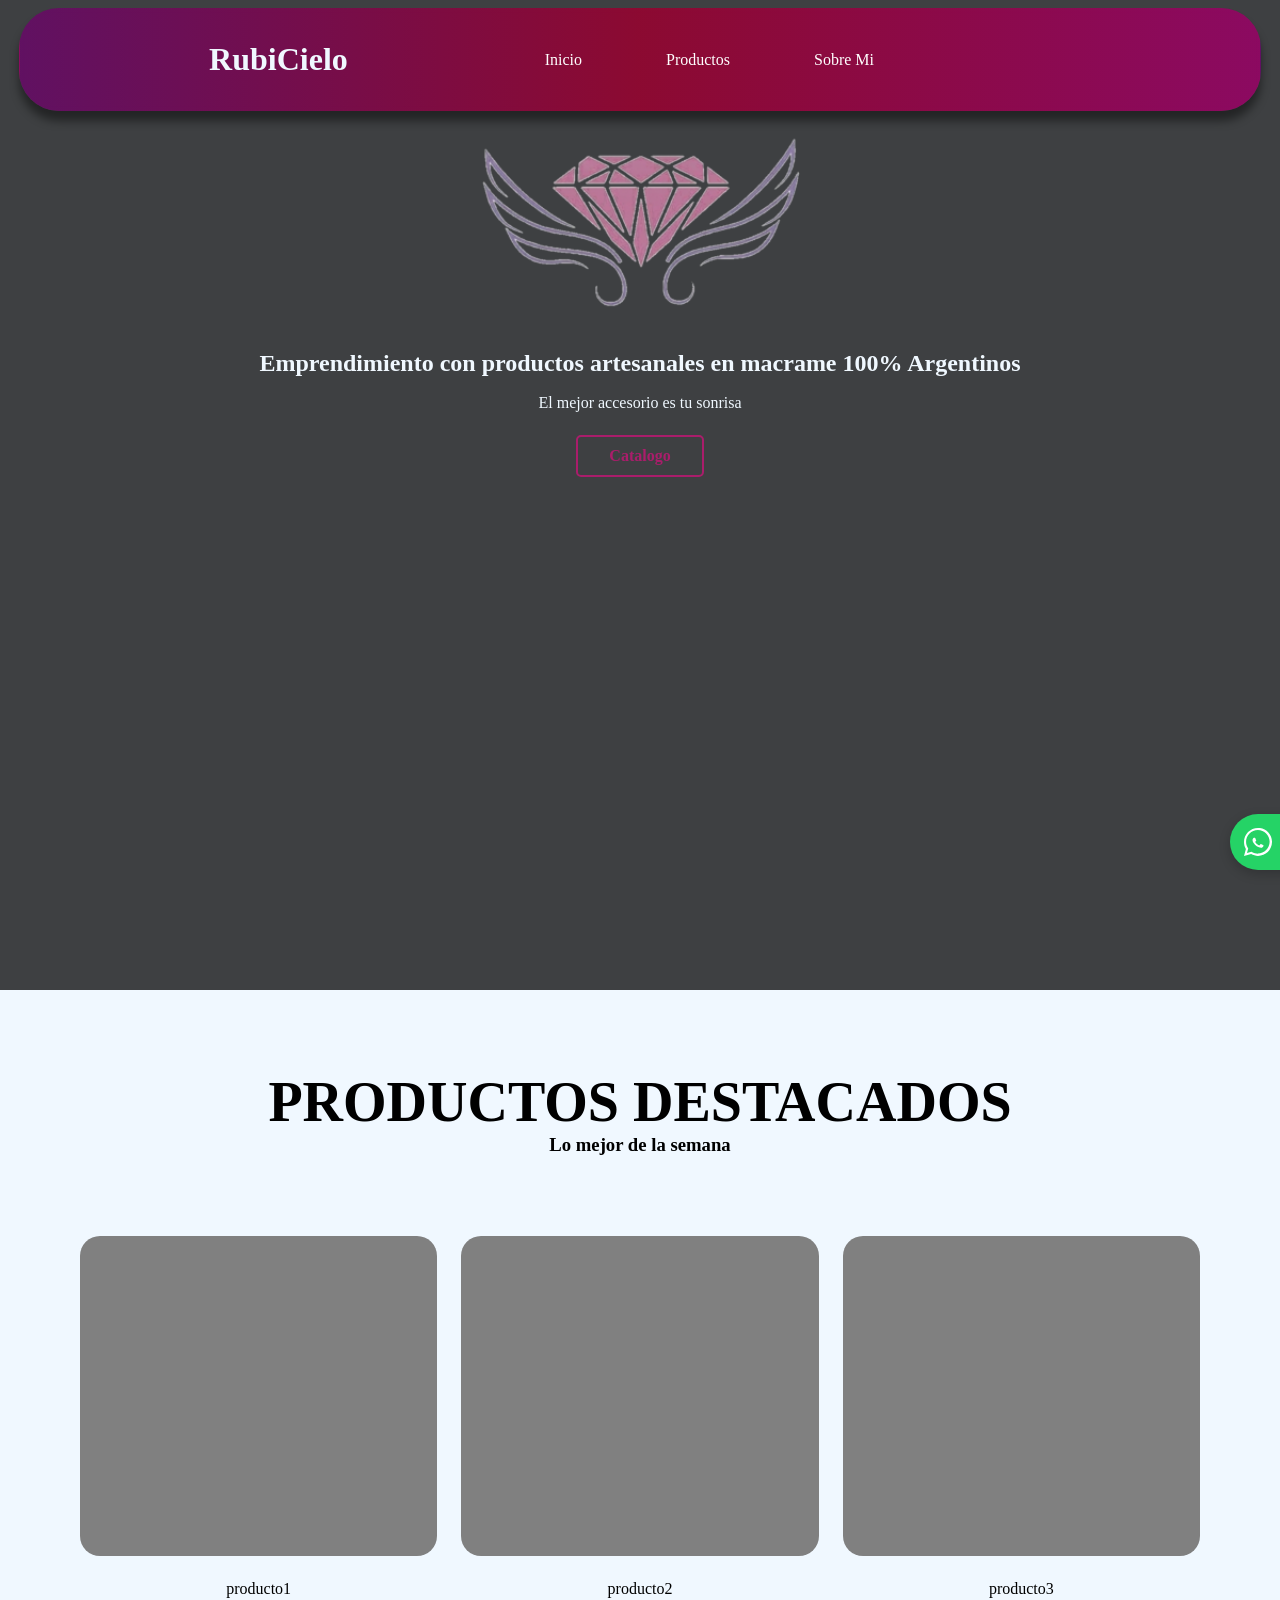
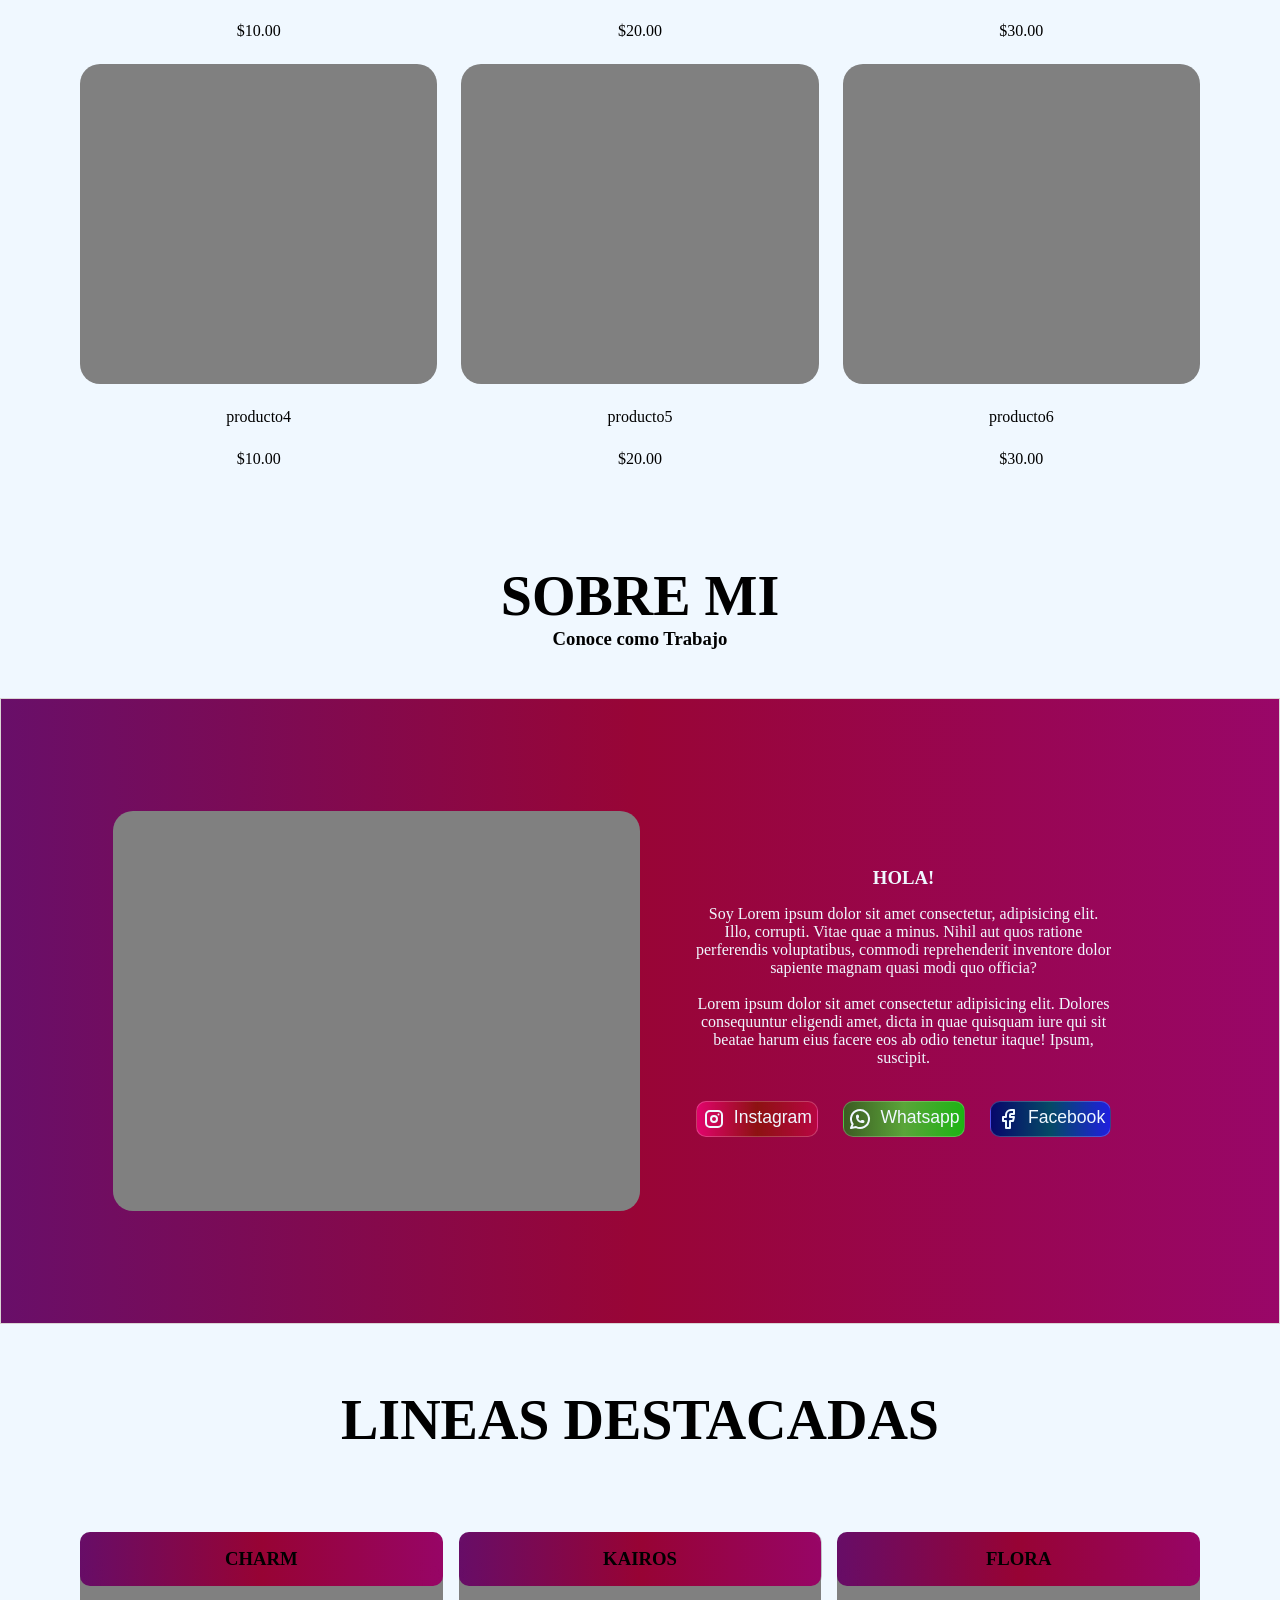
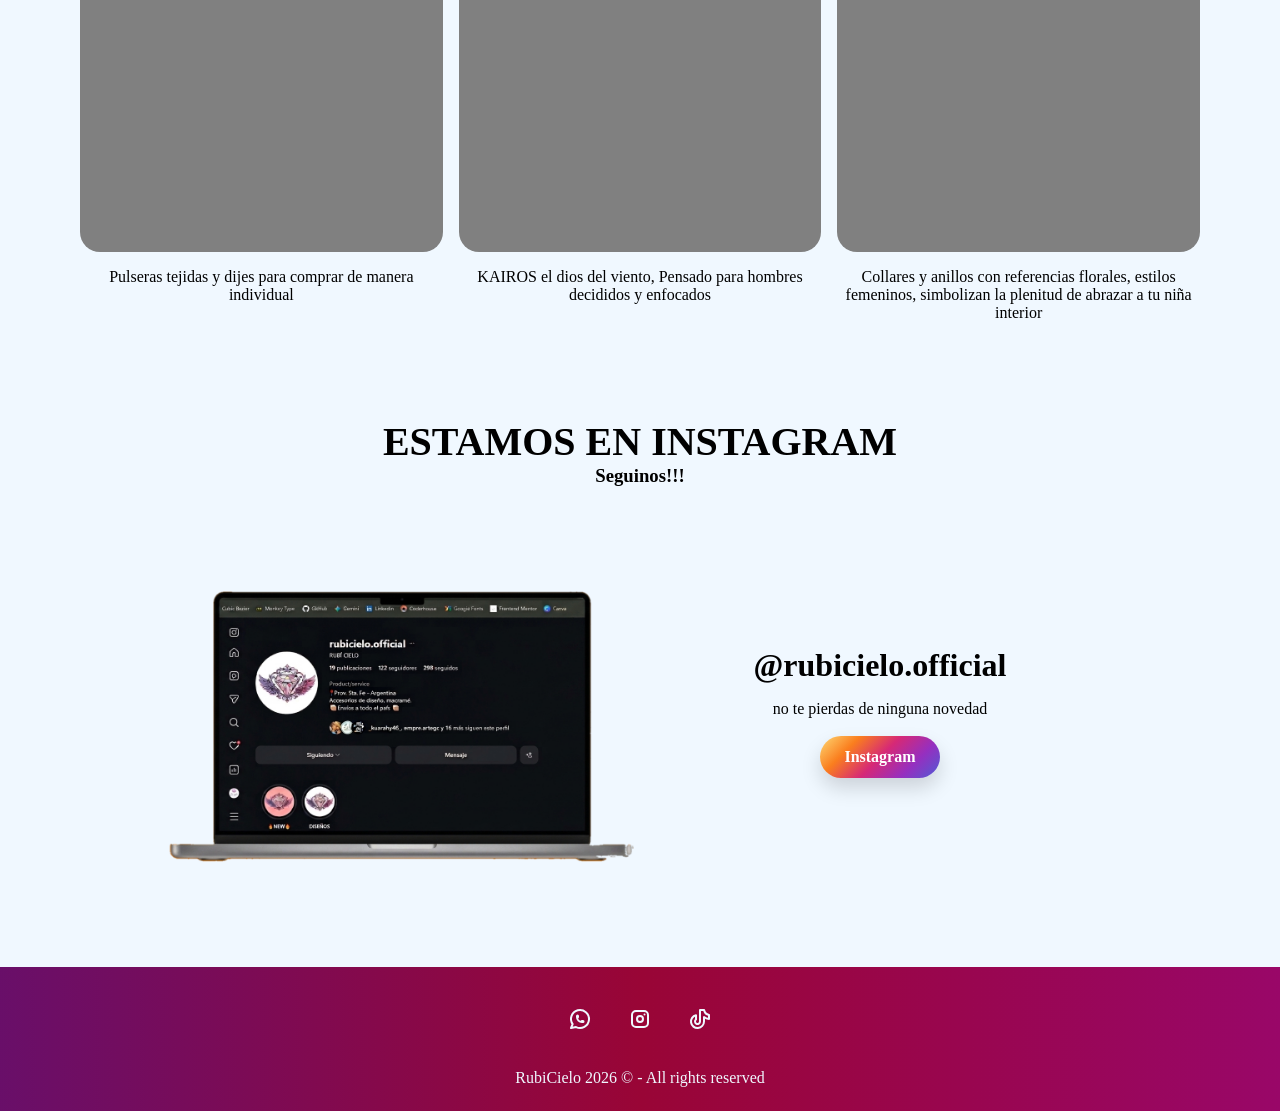
<file: index.html>
<!DOCTYPE html>
<html lang='es'>
<head>
    <meta charset='UTF-8'>
    <meta name='viewport' content='width=device-width, initial-scale=1.0'>
    <link rel='stylesheet' href='styles.css'>
    <link rel='' href='#favicon.png' type='image/x-icon'>
    <link rel="stylesheet" href="styles.css">
    <title>RubiCielo - Productos Artesanales y Manualidades</title>
</head>
<body>
    <header>
        <div class='img__header'>
            <h1>RubiCielo</h1>
        </div>
            <input type="checkbox" class="checkbox-nav" id="check">
            <label for="check" class="btn-navmenu">=</label>
        <nav class='header__nav'>
            <ul class='header__nav-ul'>
                <li class='header__nav-li'><a href='#' class='header__nav-a a-inicio' title='#'>Inicio</a></li>
                <li class='header__nav-li productos-dropdown-container'>
                    <a href='products/index.html' class='header__nav-a a-productos' title='Productos'>Productos</a>
                    <div class="productos-dropdown">
                        <a href='products/index.html?line=flora' class='productos-dropdown-item'>Linea Flora</a>
                        <a href='products/index.html?line=kairos' class='productos-dropdown-item'>Linea Kairos</a>
                        <a href='products/index.html?line=diseño' class='productos-dropdown-item'>Pulseras de Diseño</a>
                        <a href='products/index.html?line=charm' class='productos-dropdown-item'>Charm</a>
                        <a href='products/index.html?line=gloria' class='productos-dropdown-item'>Gloria Argentina</a>
                        <a href='products/index.html?line=rubyhome' class='productos-dropdown-item'>RubyHome</a>
                    </div>
                </li>
                <li class='header__nav-li'><a href='#sobremi' class='header__nav-a a-sobremi' title='#'>Sobre Mi</a></li>
            </ul>
        </nav>
        <div>
        </div>
    </header>
    <main>
        <a href="https://wa.me/549498400377" class="btn-whatsapp" target="_blank" rel="noopener noreferrer">
        <div class="icon-whatsapp">
            <svg viewBox="0 0 32 32" width="28" height="28" fill="white">
            <path d="M16.002 0c-8.837 0-16.002 7.165-16.002 16.002 0 2.825 0.742 5.578 2.158 8.016l-2.158 7.98 8.161-2.141c2.392 1.309 5.097 2.003 7.842 2.003 8.837 0 16.002-7.165 16.002-16.002s-7.165-16.002-16.002-16.002zM16.002 29.31c-2.438 0-4.836-0.655-6.936-1.902l-0.496-0.295-5.158 1.353 1.375-5.031-0.323-0.515c-1.369-2.18-2.094-4.704-2.094-7.228 0-7.424 6.040-13.464 13.464-13.464s13.464 6.040 13.464 13.464-6.040 13.464-13.464 13.464zM21.579 19.349c-0.306-0.153-1.808-0.893-2.088-0.995-0.28-0.103-0.485-0.153-0.689 0.153-0.204 0.306-0.791 0.995-0.97 1.199-0.179 0.204-0.357 0.229-0.663 0.076-0.306-0.153-1.291-0.476-2.459-1.517-0.908-0.81-1.52-1.812-1.698-2.118-0.179-0.306-0.019-0.472 0.134-0.624 0.138-0.138 0.306-0.357 0.459-0.536 0.153-0.179 0.204-0.306 0.306-0.51 0.103-0.204 0.051-0.383-0.026-0.536-0.076-0.153-0.689-1.658-0.943-2.271-0.248-0.597-0.499-0.516-0.689-0.526-0.179-0.009-0.383-0.012-0.587-0.012-0.204 0-0.536 0.076-0.816 0.383-0.28 0.306-1.071 1.046-1.071 2.551 0 1.505 1.097 2.959 1.25 3.163 0.153 0.204 2.158 3.295 5.23 4.542 0.731 0.297 1.301 0.474 1.745 0.608 0.733 0.233 1.4 0.2 1.928 0.121 0.594-0.089 1.808-0.74 2.063-1.454 0.255-0.714 0.255-1.326 0.179-1.454-0.076-0.128-0.28-0.204-0.587-0.357z"></path>
            </svg>
        </div>
        <span class="text-whatsapp">+54 9 3498 40-0377</span>        
        </a>
        <div class="overlay">
        </div>
        <div class='main__container'>
            <img src="./imgs/main-logo.png" alt="" class="main-logo">
            <h2 class='main__h2'>Emprendimiento con  productos artesanales en macrame 100% Argentinos</h2>
            <p class="p-slogan">El mejor accesorio es tu sonrisa</p>
            <a href='products/index.html' class='btn__main'>Catalogo</a>
        </div>
    </main>
    <section class='section1' id="productos">
        <h2>PRODUCTOS DESTACADOS</h2>
        <h3>Lo mejor de la semana</h3>
        <div class="productos-destacados__container">
            <div class="producto-destacado"></div>
            <div class="producto-destacado"></div>
            <div class="producto-destacado"></div>
            <p>producto1</p>
            <p>producto2</p>
            <p>producto3</p>
            <p>$10.00</p>
            <p>$20.00</p>
            <p>$30.00</p>
            <div class="producto-destacado"></div>
            <div class="producto-destacado"></div>
            <div class="producto-destacado"></div>
            <p>producto4</p>
            <p>producto5</p>
            <p>producto6</p>
            <p>$10.00</p>
            <p>$20.00</p>
            <p>$30.00</p>
        </div>
    </section>
    <section class='section2' id="sobremi">
        <h2>SOBRE MI</h2>
        <h3>Conoce como Trabajo</h3>
        <div class="sobremi__container">
            <div class="sobremi__img"></div>
            <div class="sobremi__texto">
                <h3>HOLA!</h3>
                <p>Soy Lorem ipsum dolor sit amet consectetur, adipisicing elit. Illo, corrupti. Vitae quae a minus. Nihil aut quos ratione perferendis voluptatibus, commodi reprehenderit inventore dolor sapiente magnam quasi modi quo officia?</p>
                <br>
                <p>Lorem ipsum dolor sit amet consectetur adipisicing elit. Dolores consequuntur eligendi amet, dicta in quae quisquam iure qui sit beatae harum eius facere eos ab odio tenetur itaque! Ipsum, suscipit.</p>
                <br>
                <div class="socialmedia__container">
                    <a class="btn-socialmedia-aboutme btn-instagram-aboutme" href='https://www.instagram.com/_kuarahy46_/' class='link__footer'><svg class="svg-aboutme" xmlns="http://www.w3.org/2000/svg" width="24" height="24" viewBox="0 0 24 24" fill="none" stroke="currentColor" stroke-width="2" stroke-linecap="round" stroke-linejoin="round" class="icon icon-tabler icons-tabler-outline icon-tabler-brand-instagram">
                	<path stroke="none" d="M0 0h24v24H0z" fill="none" />
	                <path d="M4 8a4 4 0 0 1 4 -4h8a4 4 0 0 1 4 4v8a4 4 0 0 1 -4 4h-8a4 4 0 0 1 -4 -4l0 -8" />
	                <path d="M9 12a3 3 0 1 0 6 0a3 3 0 0 0 -6 0" />
	                <path d="M16.5 7.5v.01" />
                    </svg>Instagram</a>
                    <a class="btn-socialmedia-aboutme btn-whatsapp-aboutme" href='https://wa.me/549498400377'><svg class="svg-aboutme" xmlns="http://www.w3.org/2000/svg" width="24" height="24" viewBox="0 0 24 24" fill="none" stroke="currentColor" stroke-width="2" stroke-linecap="round" stroke-linejoin="round" class="icon icon-tabler icons-tabler-outline icon-tabler-brand-whatsapp">
	                <path stroke="none" d="M0 0h24v24H0z" fill="none" />
	                <path d="M3 21l1.65 -3.8a9 9 0 1 1 3.4 2.9l-5.05 .9" />
	                <path d="M9 10a.5 .5 0 0 0 1 0v-1a.5 .5 0 0 0 -1 0v1a5 5 0 0 0 5 5h1a.5 .5 0 0 0 0 -1h-1a.5 .5 0 0 0 0 1" />
                    </svg>    
                    Whatsapp</a>
                    <a href='#' class="btn-socialmedia-aboutme btn-facebook-aboutme"><svg class="svg-aboutme" xmlns="http://www.w3.org/2000/svg" width="24" height="24" viewBox="0 0 24 24" fill="none" stroke="currentColor" stroke-width="2" stroke-linecap="round" stroke-linejoin="round" class="icon icon-tabler icons-tabler-outline icon-tabler-brand-facebook">
                    <path stroke="none" d="M0 0h24v24H0z" fill="none" />
                    <path d="M7 10v4h3v7h4v-7h3l1 -4h-4v-2a1 1 0 0 1 1 -1h3v-4h-3a5 5 0 0 0 -5 5v2h-3" />
                </svg>Facebook</a>
                </div>
            </div>
        </div>
    </section>
    <section class='section3' id="estilos">
        <h2>LINEAS DESTACADAS</h2>
        <div class="estilos__container">
            <div class="estilo estilo-charm">
                <div class="estilo-description">
                <h3>CHARM</h3>
                </div>
            </div>
            <div class="estilo estilo-linea-kairos">
                <div class="estilo-description">
                <h3>KAIROS</h3>
                </div>
            </div>
            <div class="estilo estilo-linea-flora">
                <div class="estilo-description">
                <h3>FLORA</h3>
                </div>
            </div>
            <p>Pulseras tejidas y dijes para comprar de manera individual</p>
            <p>KAIROS el dios del viento, Pensado para hombres decididos y enfocados</p>
            <p>Collares y anillos con referencias florales, estilos femeninos, simbolizan la plenitud de abrazar a tu niña interior</p>
        </div>
    </section>
    <section class="section4">
        <h2>ESTAMOS EN INSTAGRAM</h2>
        <h3>Seguinos!!!</h3>
        <div class="instagram__container">
            <div class="instagram-img__container">
                
            </div>
            <div class="instagram-btn-follow__container">
                <h3>@rubicielo.official</h3>
                <p>no te pierdas de ninguna novedad</p>
                <br>
                <a href="https://www.instagram.com/rubicielo.official/" class="btn-follow">Instagram</a>
            </div>
        </div>
    </section>
    <footer>
        <div class='link__footer-container'>
            <a href='https://wa.me/549498400377' class='link__footer'><svg class="svg-footer" xmlns="http://www.w3.org/2000/svg" width="24" height="24" viewBox="0 0 24 24" fill="none" stroke="currentColor" stroke-width="2" stroke-linecap="round" stroke-linejoin="round" class="icon icon-tabler icons-tabler-outline icon-tabler-brand-whatsapp">
	        <path stroke="none" d="M0 0h24v24H0z" fill="none" />
	        <path d="M3 21l1.65 -3.8a9 9 0 1 1 3.4 2.9l-5.05 .9" />
	        <path d="M9 10a.5 .5 0 0 0 1 0v-1a.5 .5 0 0 0 -1 0v1a5 5 0 0 0 5 5h1a.5 .5 0 0 0 0 -1h-1a.5 .5 0 0 0 0 1" />
            </svg></a>
            <a href='https://www.instagram.com/rubicielo.official/' class='link__footer'><svg class="svg-footer" xmlns="http://www.w3.org/2000/svg" width="24" height="24" viewBox="0 0 24 24" fill="none" stroke="currentColor" stroke-width="2" stroke-linecap="round" stroke-linejoin="round" class="icon icon-tabler icons-tabler-outline icon-tabler-brand-instagram">
            <path stroke="none" d="M0 0h24v24H0z" fill="none" />
            <path d="M4 8a4 4 0 0 1 4 -4h8a4 4 0 0 1 4 4v8a4 4 0 0 1 -4 4h-8a4 4 0 0 1 -4 -4l0 -8" />
            <path d="M9 12a3 3 0 1 0 6 0a3 3 0 0 0 -6 0" />
            <path d="M16.5 7.5v.01" />
            </svg></a>
            <a href='#' class='link__footer'><svg class="svg-footer" xmlns="http://www.w3.org/2000/svg" width="24" height="24" viewBox="0 0 24 24" fill="none" stroke="currentColor" stroke-width="2" stroke-linecap="round" stroke-linejoin="round" class="icon icon-tabler icons-tabler-outline icon-tabler-brand-tiktok">
            <path stroke="none" d="M0 0h24v24H0z" fill="none" />
            <path d="M21 7.917v4.034a9.948 9.948 0 0 1 -5 -1.951v4.5a6.5 6.5 0 1 1 -8 -6.326v4.326a2.5 2.5 0 1 0 4 2v-11.5h4.083a6.005 6.005 0 0 0 4.917 4.917" />
        </svg></a>
        </div>
        <br>
        <p>RubiCielo 2026 © - All rights reserved</p>
    </footer>
</body>
</html>
</file>
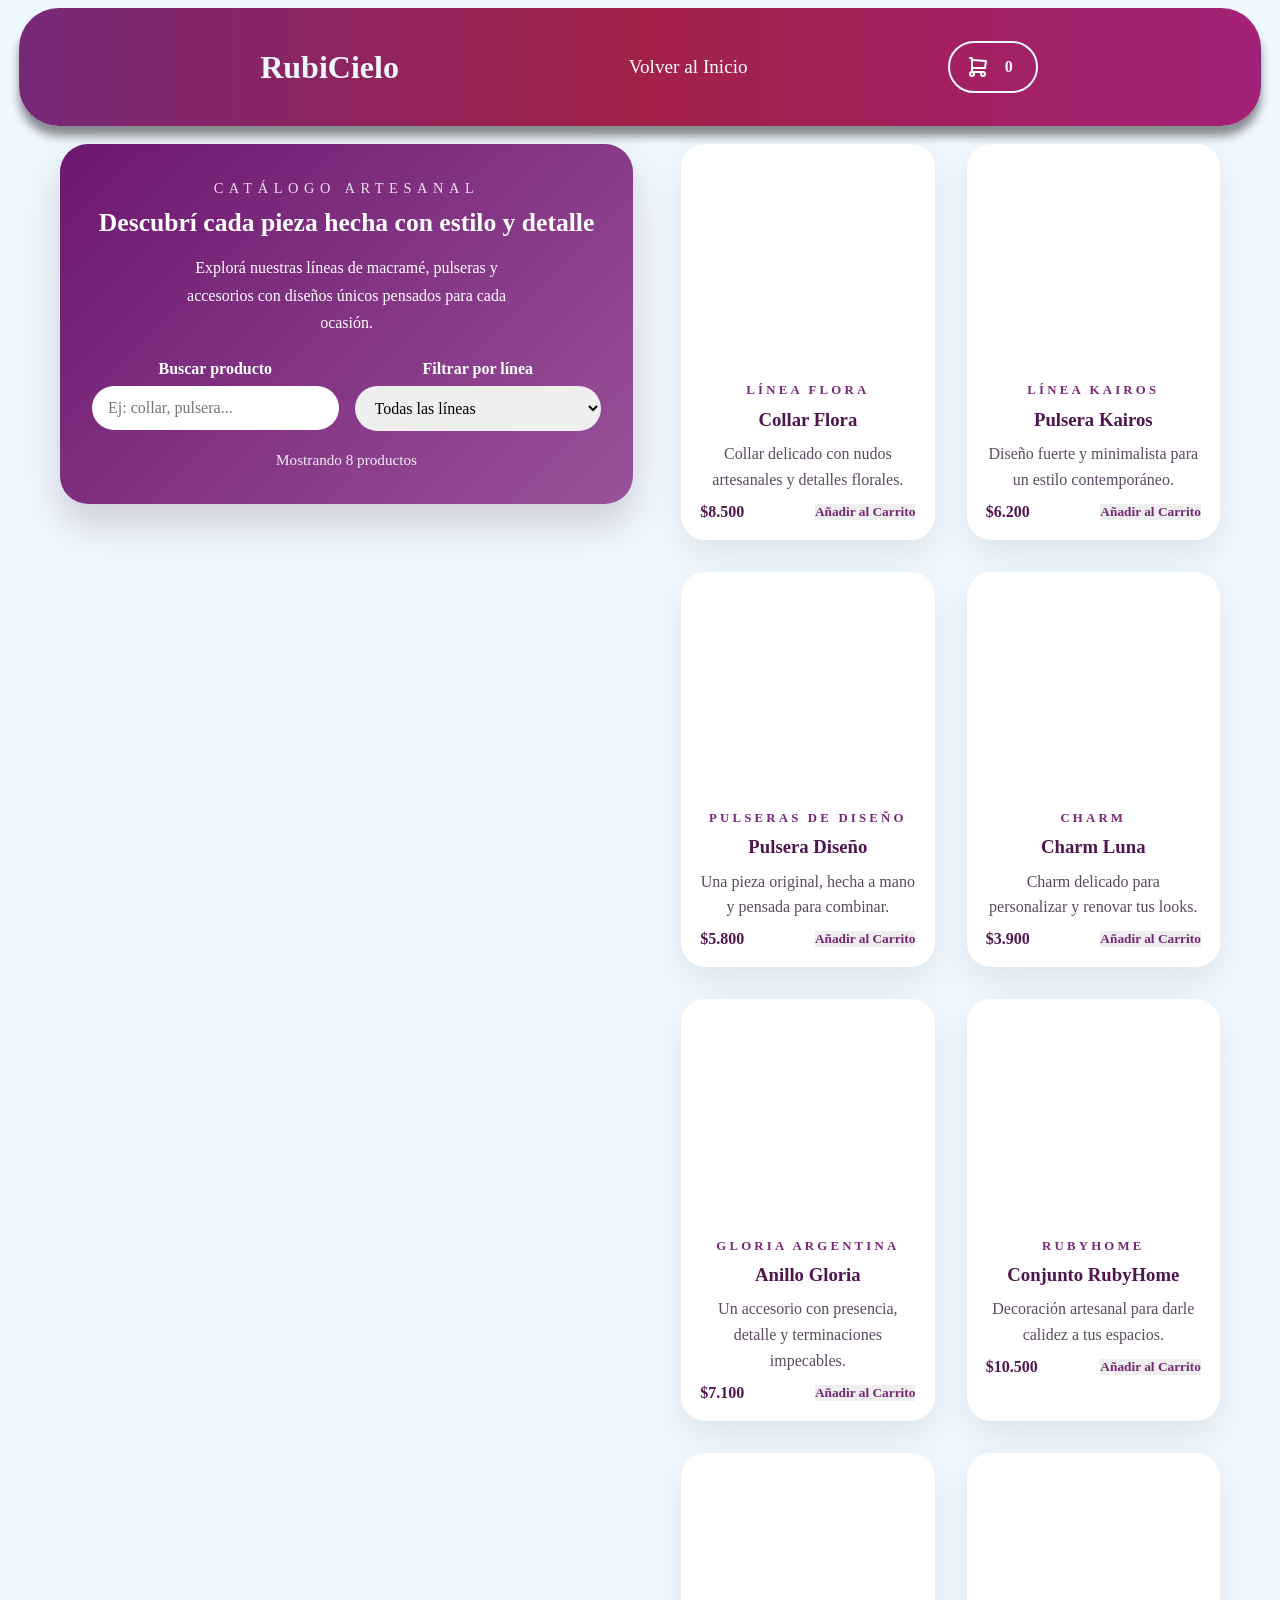
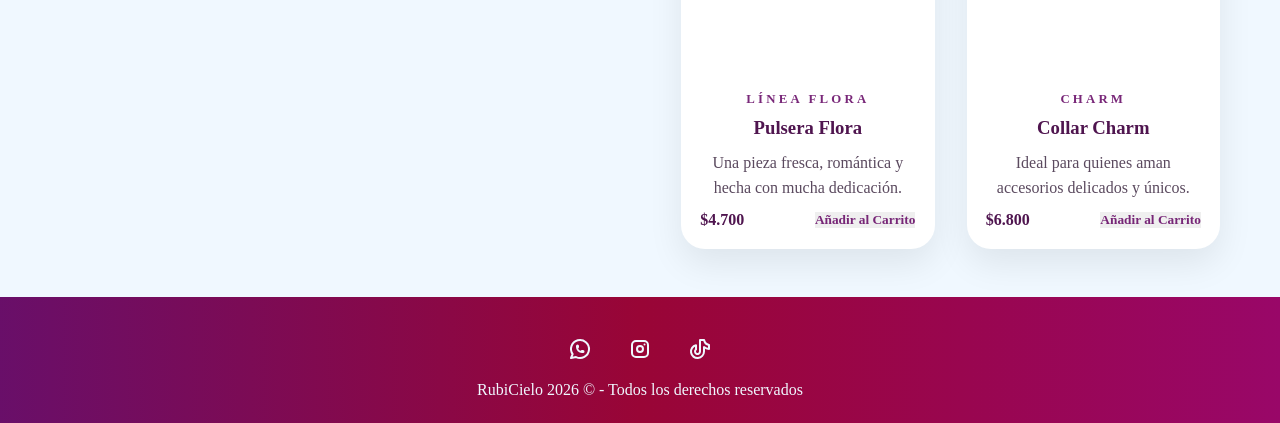
<file: products/index.html>
<!DOCTYPE html>
<html lang="es">
  <head>
    <meta charset="UTF-8" />
    <meta name="viewport" content="width=device-width, initial-scale=1.0" />
    <title>RubiCielo - Productos Artesanales y Manualidades</title>
    <link rel="stylesheet" href="../styles.css" />
    <link rel="stylesheet" href="products.css" />
    <link rel="icon" href="../favicon.png" type="image/png" />
  </head>
  <body>
    <header>
      <div class="img__header"> 
          <h1><a href="../index.html" class="h1">RubiCielo</a></h1>
      </div>
      <nav class="header__nav">
        <ul class="header__nav-ul">
          <li class="header__nav-li li-inicio"><a href="../index.html" class="header__nav-a" title="volver">Volver al Inicio</a></li>
          <li class="header__nav-li">
              <button type="button" class="contenedor__carrito" aria-label="Ver carrito"><svg xmlns="http://www.w3.org/2000/svg" width="24" height="24" viewBox="0 0 24 24" fill="none" stroke="currentColor" stroke-width="2" stroke-linecap="round" stroke-linejoin="round" class="icon icon-tabler icons-tabler-outline icon-tabler-shopping-cart">
	<path stroke="none" d="M0 0h24v24H0z" fill="none" />
	<path d="M4 19a2 2 0 1 0 4 0a2 2 0 1 0 -4 0" />
	<path d="M15 19a2 2 0 1 0 4 0a2 2 0 1 0 -4 0" />
	<path d="M17 17h-11v-14h-2" />
	<path d="M6 5l14 1l-1 7h-13" />
</svg><span id="count-carrito">0</span></button>
            </li>
        </ul>
      </nav>
      <div>
        <input type="checkbox" class="checkbox-nav" id="check" />
        <a href="#check" class="btn-navmenu">=</a>
      </div>
    </header>

    <div class="cart-popup" id="cartPopup" aria-hidden="true">
      <div class="cart-popup__backdrop" id="cartBackdrop"></div>
      <div class="cart-popup__content" role="dialog" aria-modal="true">
        <div class="cart-popup__header">
          <h2>Carro de Compra</h2>
          <button type="button" class="cart-popup__close" id="closeCart" aria-label="Cerrar carrito">×</button>
        </div>
        <div class="cart-popup__body">
          <div class="cart-popup__items" id="cartItems">
            <p class="cart-popup__empty">El carrito está vacío. Agregá productos para ver tu presupuesto.</p>
          </div>
        </div>
        <div class="cart-popup__footer">
          <div class="cart-popup__total">
            <span>Total</span>
            <strong id="cartTotal">$0</strong>
          </div>
              <a href="https://wa.me/549498400377" class="btn-whatsapp--cart" id="cartWhatsapp" target="_blank" rel="noopener noreferrer">Consultar por whatsapp</a>
        </div>
      </div>
    </div>
    
    

    <main class="products-page-main">
      <section class="products-hero">
        <div class="products-hero__content">
          <p class="products-hero__eyebrow">Catálogo artesanal</p>
          <h1>Descubrí cada pieza hecha con estilo y detalle</h1>
          <p>
            Explorá nuestras líneas de macramé, pulseras y accesorios con diseños únicos pensados para cada ocasión.
          </p>
        </div>

        <div class="products-controls" aria-label="Buscador y filtros de productos">
          <label class="control-group">
            <span>Buscar producto</span>
            <input id="searchInput" type="search" placeholder="Ej: collar, pulsera..." />
          </label>
          <label class="control-group">
            <span>Filtrar por línea</span>
            <select id="lineFilter">
              <option value="todas">Todas las líneas</option>
              <option value="flora">Línea Flora</option>
              <option value="kairos">Línea Kairos</option>
              <option value="diseño">Pulseras de Diseño</option>
              <option value="charm">Charm</option>
              <option value="gloria">Gloria Argentina</option>
              <option value="rubyhome">RubyHome</option>
            </select>
          </label>
        </div>

        <p id="resultsCounter" class="results-counter">Mostrando 8 productos</p>
      </section>

      <section class="products-grid" aria-label="Productos destacados" id="contenedor-productos">
        <article class="product-card" data-name="Collar Flora" data-line="flora" data-description="collar floral femenino elegante" data-link="../all-products/collar-flora/index.html">
          <div class="product-card__image image-flora"></div>
          <div class="product-card__content">
            <span class="product-card__line">Línea Flora</span>
            <h3>Collar Flora</h3>
            <p>Collar delicado con nudos artesanales y detalles florales.</p>
            <div class="product-card__meta">
              <span>$8.500</span>
              <button class="btn-add-carrito">Añadir al Carrito</button>
            </div>
          </div>
        </article>

        <article class="product-card" data-name="Pulsera Kairos" data-line="kairos" data-description="pulsera masculina elegante robusta" data-link="../all-products/pulsera-kairos/index.html">
          <div class="product-card__image image-kairos"></div>
          <div class="product-card__content">
            <span class="product-card__line">Línea Kairos</span>
            <h3>Pulsera Kairos</h3>
            <p>Diseño fuerte y minimalista para un estilo contemporáneo.</p>
            <div class="product-card__meta">
              <span>$6.200</span>
                <button class="btn-add-carrito">Añadir al Carrito</button>
            </div>
          </div>
        </article>

        <article class="product-card" data-name="Pulsera Diseño" data-line="diseño" data-description="pulsera de diseño personalizada colores" data-link="../all-products/pulsera-diseno/index.html">
          <div class="product-card__image image-design"></div>
          <div class="product-card__content">
            <span class="product-card__line">Pulseras de Diseño</span>
            <h3>Pulsera Diseño</h3>
            <p>Una pieza original, hecha a mano y pensada para combinar.</p>
            <div class="product-card__meta">
              <span>$5.800</span>
              <button class="btn-add-carrito">Añadir al Carrito</button>
            </div>
          </div>
        </article>
        <article class="product-card" data-name="Charm Luna" data-line="charm" data-description="charm dije artesanal femenino" data-link="../all-products/charm-luna/index.html">
          <div class="product-card__image image-charm"></div>
          <div class="product-card__content">
            <span class="product-card__line">Charm</span>
            <h3>Charm Luna</h3>
            <p>Charm delicado para personalizar y renovar tus looks.</p>
            <div class="product-card__meta">
              <span>$3.900</span>
              <button class="btn-add-carrito">Añadir al Carrito</button>
            </div>
          </div>
        </article>

        <article class="product-card" data-name="Anillo Gloria" data-line="gloria" data-description="anillo artesanal elegante gloria argentina" data-link="../all-products/anillo-gloria/index.html">
          <div class="product-card__image image-gloria"></div>
          <div class="product-card__content">
            <span class="product-card__line">Gloria Argentina</span>
            <h3>Anillo Gloria</h3>
            <p>Un accesorio con presencia, detalle y terminaciones impecables.</p>
            <div class="product-card__meta">
              <span>$7.100</span>
              <button class="btn-add-carrito">Añadir al Carrito</button>
            </div>
          </div>
        </article>

        <article class="product-card" data-name="Conjunto RubyHome" data-line="rubyhome" data-description="conjunto decorativo para hogar rubyhome" data-link="../all-products/conjunto-rubyhome/index.html">
          <div class="product-card__image image-rubyhome"></div>
          <div class="product-card__content">
            <span class="product-card__line">RubyHome</span>
            <h3>Conjunto RubyHome</h3>
            <p>Decoración artesanal para darle calidez a tus espacios.</p>
            <div class="product-card__meta">
              <span>$10.500</span>
              <button class="btn-add-carrito">Añadir al Carrito</button>
            </div>
          </div>
        </article>

        <article class="product-card" data-name="Pulsera Flora" data-line="flora" data-description="pulsera floral femenina artesanal" data-link="../all-products/pulsera-flora/index.html">
          <div class="product-card__image image-flora-two"></div>
          <div class="product-card__content">
            <span class="product-card__line">Línea Flora</span>
            <h3>Pulsera Flora</h3>
            <p>Una pieza fresca, romántica y hecha con mucha dedicación.</p>
            <div class="product-card__meta">
              <span>$4.700</span>
              <button class="btn-add-carrito">Añadir al Carrito</button>
            </div>
          </div>
        </article>

        <article class="product-card" data-name="Collar Charm" data-line="charm" data-description="collar charm con dije artesanal" data-link="../all-products/collar-charm/index.html">
          <div class="product-card__image image-charm-two"></div>
          <div class="product-card__content">
            <span class="product-card__line">Charm</span>
            <h3>Collar Charm</h3>
            <p>Ideal para quienes aman accesorios delicados y únicos.</p>
            <div class="product-card__meta">
              <span>$6.800</span>
              <button class="btn-add-carrito">Añadir al Carrito</button>
            </div>
          </div>
        </article>
      </section>
    </main>

    <footer>
<div class='link__footer-container'>
            <a href='https://wa.me/549498400377' class='link__footer'><svg class="svg-footer" xmlns="http://www.w3.org/2000/svg" width="24" height="24" viewBox="0 0 24 24" fill="none" stroke="currentColor" stroke-width="2" stroke-linecap="round" stroke-linejoin="round" class="icon icon-tabler icons-tabler-outline icon-tabler-brand-whatsapp">
	        <path stroke="none" d="M0 0h24v24H0z" fill="none" />
	        <path d="M3 21l1.65 -3.8a9 9 0 1 1 3.4 2.9l-5.05 .9" />
	        <path d="M9 10a.5 .5 0 0 0 1 0v-1a.5 .5 0 0 0 -1 0v1a5 5 0 0 0 5 5h1a.5 .5 0 0 0 0 -1h-1a.5 .5 0 0 0 0 1" />
            </svg></a>
            <a href='https://www.instagram.com/rubicielo.official/' class='link__footer'><svg class="svg-footer" xmlns="http://www.w3.org/2000/svg" width="24" height="24" viewBox="0 0 24 24" fill="none" stroke="currentColor" stroke-width="2" stroke-linecap="round" stroke-linejoin="round" class="icon icon-tabler icons-tabler-outline icon-tabler-brand-instagram">
            <path stroke="none" d="M0 0h24v24H0z" fill="none" />
            <path d="M4 8a4 4 0 0 1 4 -4h8a4 4 0 0 1 4 4v8a4 4 0 0 1 -4 4h-8a4 4 0 0 1 -4 -4l0 -8" />
            <path d="M9 12a3 3 0 1 0 6 0a3 3 0 0 0 -6 0" />
            <path d="M16.5 7.5v.01" />
            </svg></a>
            <a href='#' class='link__footer'><svg class="svg-footer" xmlns="http://www.w3.org/2000/svg" width="24" height="24" viewBox="0 0 24 24" fill="none" stroke="currentColor" stroke-width="2" stroke-linecap="round" stroke-linejoin="round" class="icon icon-tabler icons-tabler-outline icon-tabler-brand-tiktok">
            <path stroke="none" d="M0 0h24v24H0z" fill="none" />
            <path d="M21 7.917v4.034a9.948 9.948 0 0 1 -5 -1.951v4.5a6.5 6.5 0 1 1 -8 -6.326v4.326a2.5 2.5 0 1 0 4 2v-11.5h4.083a6.005 6.005 0 0 0 4.917 4.917" />
        </svg></a>
        </div>
      <p>RubiCielo 2026 © - Todos los derechos reservados</p>
    </footer>

    <script src="./products.js"></script>
  </body>
</html>
</file>
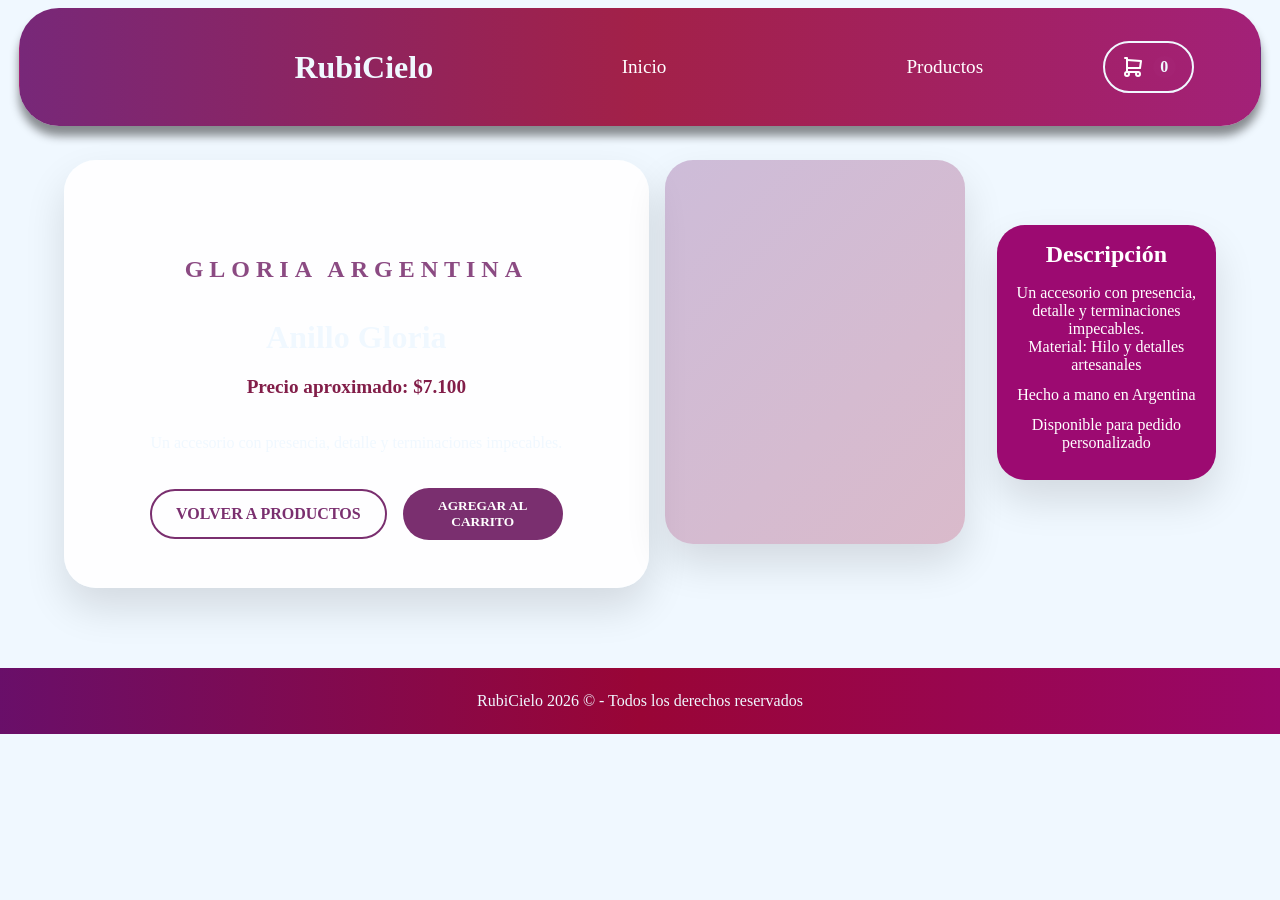
<file: all-products/anillo-gloria/index.html>
﻿<!DOCTYPE html>
<html lang="es">
  <head>
    <meta charset="UTF-8" />
    <meta name="viewport" content="width=device-width, initial-scale=1.0" />
    <title>RubiCielo - Anillo Gloria</title>
    <link rel="stylesheet" href="../../styles.css" />
    <link rel="stylesheet" href="../product.css" />
    <link rel="stylesheet" href="../product.css" />
    <link rel="stylesheet" href="styles.css" />
    <link rel="icon" href="../../favicon.png" type="image/png" />
  </head>
  <body>
    <header> 
      <div class="img__header">
        <h1><a href="../../index.html" class="h1">RubiCielo</a></h1>
      </div>
      <nav class="header__nav">
        <ul class="header__nav-ul">
          <li class="header__nav-li li-inicio"><a href="../../index.html" class="header__nav-a" title="Inicio">Inicio</a></li>
          <li class="header__nav-li li-productos"><a href="../../products/index.html" class="header__nav-a" title="Productos">Productos</a></li>
        </ul>
        <button type="button" class="contenedor__carrito" aria-label="Ver carrito"><svg xmlns="http://www.w3.org/2000/svg" width="24" height="24" viewBox="0 0 24 24" fill="none" stroke="currentColor" stroke-width="2" stroke-linecap="round" stroke-linejoin="round" class="icon icon-tabler icons-tabler-outline icon-tabler-shopping-cart">
	<path stroke="none" d="M0 0h24v24H0z" fill="none" />
	<path d="M4 19a2 2 0 1 0 4 0a2 2 0 1 0 -4 0" />
	<path d="M15 19a2 2 0 1 0 4 0a2 2 0 1 0 -4 0" />
	<path d="M17 17h-11v-14h-2" />
	<path d="M6 5l14 1l-1 7h-13" />
</svg><span id="count-carrito">0</span></button>
      </nav>
    </header>
    <main class="product-detail-main" data-product-name="Anillo Gloria" data-product-price="7100">
      <section class="product-detail-hero">
        <div class="product-detail-hero__content">
          <p class="product-detail-hero__line">Gloria Argentina</p>
          <h1>Anillo Gloria</h1>
          <p class="product-detail-hero__price">Precio aproximado: $7.100</p>
          <p>Un accesorio con presencia, detalle y terminaciones impecables.</p>
          <div class="product-detail-actions">
            <a href="../../products/index.html" class="btn__secondary">Volver a Productos</a>
            <button type="button" id="addToCartButton" class="btn__main">Agregar al carrito</button>
          </div>
        </div>
      </section>
      <section class="product-detail-info">
        <div class="product-detail-card">
          <div class="product-detail-card__image"></div>
          <div class="product-detail-card__copy">
            <h2>Descripción</h2>
            <p>Un accesorio con presencia, detalle y terminaciones impecables.</p>
            <ul>
              <li>Material: Hilo y detalles artesanales</li>
              <li>Hecho a mano en Argentina</li>
              <li>Disponible para pedido personalizado</li>
            </ul>
          </div>
        </div>
      </section>
    </main>
    <div class="cart-popup" id="cartPopup" aria-hidden="true">
      <div class="cart-popup__backdrop" id="cartBackdrop" tabindex="-1"></div>
      <div class="cart-popup__content" role="dialog" aria-modal="true">
        <div class="cart-popup__header">
          <h2>Carrito</h2>
          <button class="cart-popup__close" id="closeCart" aria-label="Cerrar carrito">×</button>
        </div>
        <div class="cart-popup__body">
          <div class="cart-popup__items" id="cartItems"></div>
        </div>
        <div class="cart-popup__footer">
          <div class="cart-popup__total">
            <span>Total</span>
            <strong id="cartTotal">$0</strong>
          </div>
          <a class="btn-whatsapp--cart" id="cartWhatsapp" href="https://wa.me/549498400377" target="_blank" rel="noopener noreferrer">Consultar por WhatsApp</a>
        </div>
      </div>
    </div>

    <footer>
      <p>RubiCielo 2026 © - Todos los derechos reservados</p>
    </footer>
    <script src="../cart.js" defer></script>
  </body>
</html>
</file>
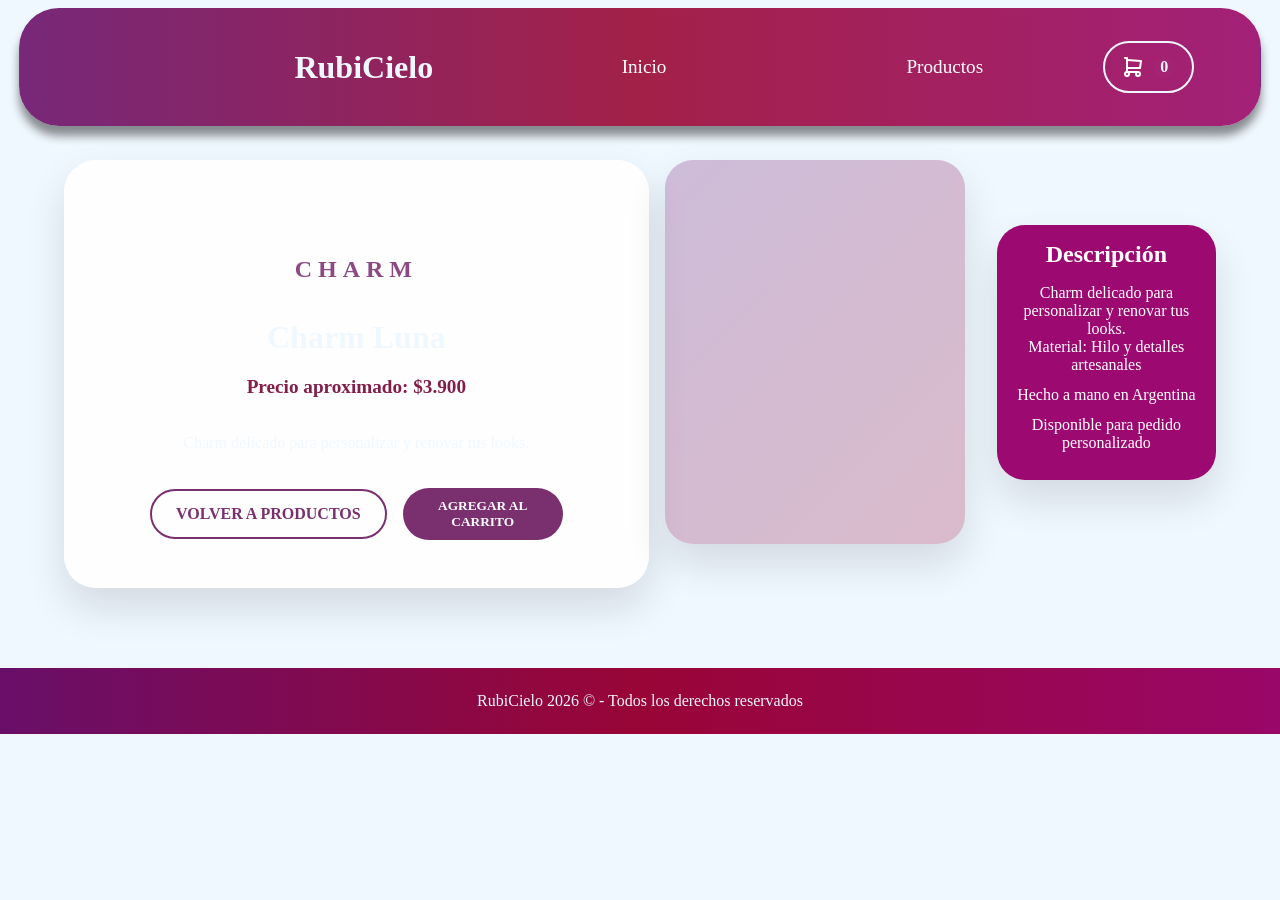
<file: all-products/charm-luna/index.html>
﻿<!DOCTYPE html>
<html lang="es">
  <head>
    <meta charset="UTF-8" />
    <meta name="viewport" content="width=device-width, initial-scale=1.0" />
    <title>RubiCielo - Charm Luna</title>
    <link rel="stylesheet" href="../../styles.css" />
    <link rel="stylesheet" href="../product.css" />
    <link rel="stylesheet" href="../product.css" />
    <link rel="stylesheet" href="styles.css" />
    <link rel="icon" href="../../favicon.png" type="image/png" />
  </head>
  <body>
    <header>
      <div class="img__header">
        <h1><a href="../../index.html" class="h1">RubiCielo</a></h1>
      </div>
      <nav class="header__nav">
        <ul class="header__nav-ul">
          <li class="header__nav-li li-inicio"><a href="../../index.html" class="header__nav-a" title="Inicio">Inicio</a></li>
          <li class="header__nav-li li-productos"><a href="../../products/index.html" class="header__nav-a" title="Productos">Productos</a></li>
        </ul>
        <button type="button" class="contenedor__carrito" aria-label="Ver carrito"><svg xmlns="http://www.w3.org/2000/svg" width="24" height="24" viewBox="0 0 24 24" fill="none" stroke="currentColor" stroke-width="2" stroke-linecap="round" stroke-linejoin="round" class="icon icon-tabler icons-tabler-outline icon-tabler-shopping-cart">
	<path stroke="none" d="M0 0h24v24H0z" fill="none" />
	<path d="M4 19a2 2 0 1 0 4 0a2 2 0 1 0 -4 0" />
	<path d="M15 19a2 2 0 1 0 4 0a2 2 0 1 0 -4 0" />
	<path d="M17 17h-11v-14h-2" />
	<path d="M6 5l14 1l-1 7h-13" />
</svg><span id="count-carrito">0</span></button>
      </nav>
    </header>

    <main class="product-detail-main" data-product-name="Charm Luna" data-product-price="3900">
      <section class="product-detail-hero">
        <div class="product-detail-hero__content">
          <p class="product-detail-hero__line">Charm</p>
          <h1>Charm Luna</h1>
          <p class="product-detail-hero__price">Precio aproximado: $3.900</p>
          <p>Charm delicado para personalizar y renovar tus looks.</p>
          <div class="product-detail-actions">
            <a href="../../products/index.html" class="btn__secondary">Volver a Productos</a>
            <button type="button" id="addToCartButton" class="btn__main">Agregar al carrito</button>
          </div>
        </div>
      </section>

      <section class="product-detail-info">
        <div class="product-detail-card">
          <div class="product-detail-card__image"></div>
          <div class="product-detail-card__copy">
            <h2>Descripción</h2>
            <p>Charm delicado para personalizar y renovar tus looks.</p>
            <ul>
              <li>Material: Hilo y detalles artesanales</li>
              <li>Hecho a mano en Argentina</li>
              <li>Disponible para pedido personalizado</li>
            </ul>
          </div>
        </div>
      </section>
    </main>
    <div class="cart-popup" id="cartPopup" aria-hidden="true">
      <div class="cart-popup__backdrop" id="cartBackdrop" tabindex="-1"></div>
      <div class="cart-popup__content" role="dialog" aria-modal="true">
        <div class="cart-popup__header">
          <h2>Carrito</h2>
          <button class="cart-popup__close" id="closeCart" aria-label="Cerrar carrito">×</button>
        </div>
        <div class="cart-popup__body">
          <div class="cart-popup__items" id="cartItems"></div>
        </div>
        <div class="cart-popup__footer">
          <div class="cart-popup__total">
            <span>Total</span>
            <strong id="cartTotal">$0</strong>
          </div>
          <a class="btn-whatsapp--cart" id="cartWhatsapp" href="https://wa.me/549498400377" target="_blank" rel="noopener noreferrer">Consultar por WhatsApp</a>
        </div>
      </div>
    </div>

    <footer>
      <p>RubiCielo 2026 © - Todos los derechos reservados</p>
    </footer>
    <script src="../cart.js" defer></script>
  </body>
</html>
</file>
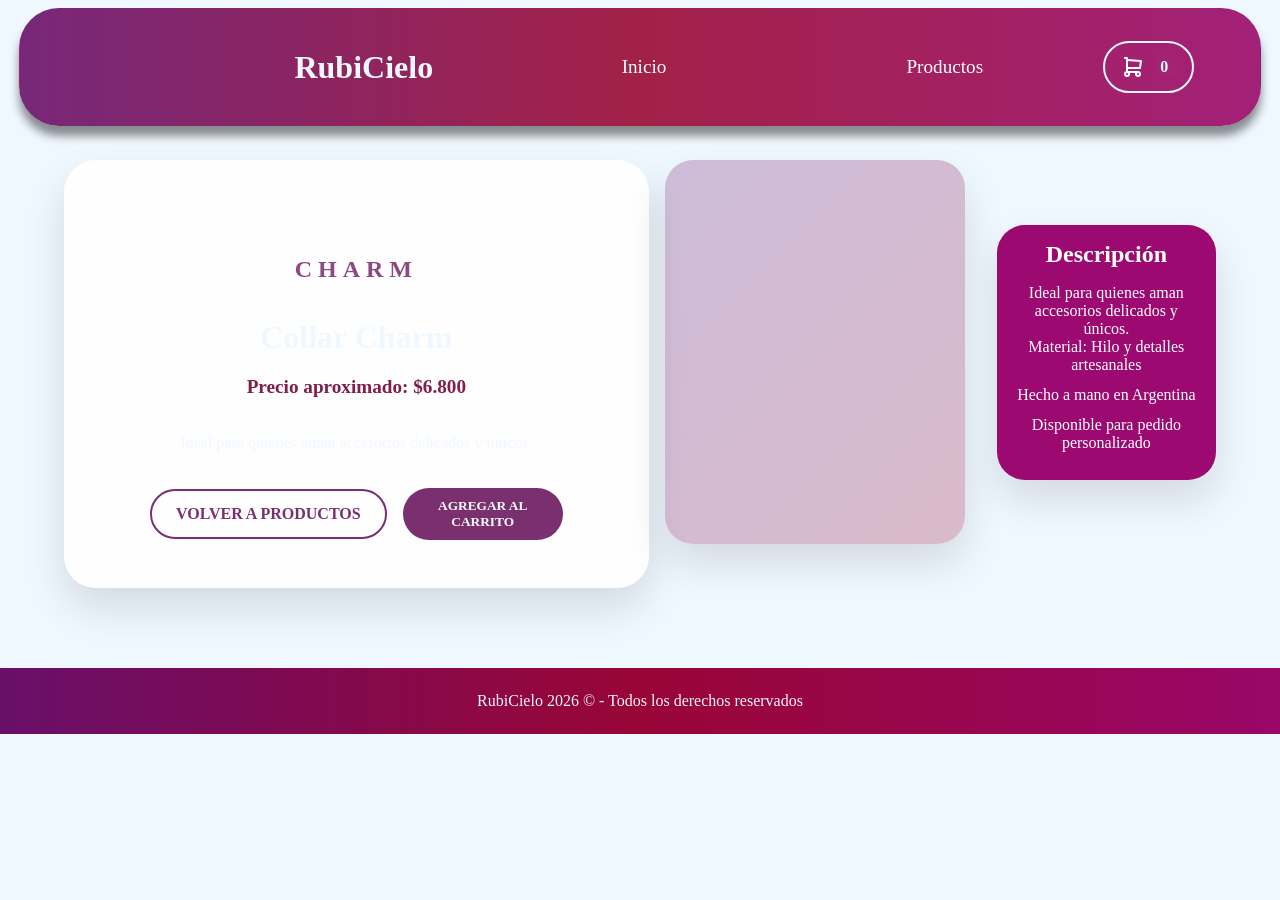
<file: all-products/collar-charm/index.html>
﻿<!DOCTYPE html>
<html lang="es">
  <head>
    <meta charset="UTF-8" />
    <meta name="viewport" content="width=device-width, initial-scale=1.0" />
    <title>RubiCielo - Collar Charm</title>
    <link rel="stylesheet" href="../../styles.css" />
    <link rel="stylesheet" href="../product.css" />
    <link rel="stylesheet" href="../product.css" />
    <link rel="stylesheet" href="styles.css" />
    <link rel="icon" href="../../favicon.png" type="image/png" />
  </head>
  <body>
    <header>
      <div class="img__header">
        <h1><a href="../../index.html" class="h1">RubiCielo</a></h1>
      </div>
      <nav class="header__nav">
        <ul class="header__nav-ul">
          <li class="header__nav-li li-inicio"><a href="../../index.html" class="header__nav-a" title="Inicio">Inicio</a></li>
          <li class="header__nav-li li-productos"><a href="../../products/index.html" class="header__nav-a" title="Productos">Productos</a></li>
        </ul>
        <button type="button" class="contenedor__carrito" aria-label="Ver carrito"><svg xmlns="http://www.w3.org/2000/svg" width="24" height="24" viewBox="0 0 24 24" fill="none" stroke="currentColor" stroke-width="2" stroke-linecap="round" stroke-linejoin="round" class="icon icon-tabler icons-tabler-outline icon-tabler-shopping-cart">
	<path stroke="none" d="M0 0h24v24H0z" fill="none" />
	<path d="M4 19a2 2 0 1 0 4 0a2 2 0 1 0 -4 0" />
	<path d="M15 19a2 2 0 1 0 4 0a2 2 0 1 0 -4 0" />
	<path d="M17 17h-11v-14h-2" />
	<path d="M6 5l14 1l-1 7h-13" />
</svg><span id="count-carrito">0</span></button>
      </nav>
    </header>

    <main class="product-detail-main" data-product-name="Collar Charm" data-product-price="6800">
      <section class="product-detail-hero">
        <div class="product-detail-hero__content">
          <p class="product-detail-hero__line">Charm</p>
          <h1>Collar Charm</h1>
          <p class="product-detail-hero__price">Precio aproximado: $6.800</p>
          <p>Ideal para quienes aman accesorios delicados y únicos.</p>
          <div class="product-detail-actions">
            <a href="../../products/index.html" class="btn__secondary">Volver a Productos</a>
            <button type="button" id="addToCartButton" class="btn__main">Agregar al carrito</button>
          </div>
        </div>
      </section>

      <section class="product-detail-info">
        <div class="product-detail-card">
          <div class="product-detail-card__image"></div>
          <div class="product-detail-card__copy">
            <h2>Descripción</h2>
            <p>Ideal para quienes aman accesorios delicados y únicos.</p>
            <ul>
              <li>Material: Hilo y detalles artesanales</li>
              <li>Hecho a mano en Argentina</li>
              <li>Disponible para pedido personalizado</li>
            </ul>
          </div>
        </div>
      </section>
    </main>
    <div class="cart-popup" id="cartPopup" aria-hidden="true">
      <div class="cart-popup__backdrop" id="cartBackdrop" tabindex="-1"></div>
      <div class="cart-popup__content" role="dialog" aria-modal="true">
        <div class="cart-popup__header">
          <h2>Carrito</h2>
          <button class="cart-popup__close" id="closeCart" aria-label="Cerrar carrito">×</button>
        </div>
        <div class="cart-popup__body">
          <div class="cart-popup__items" id="cartItems"></div>
        </div>
        <div class="cart-popup__footer">
          <div class="cart-popup__total">
            <span>Total</span>
            <strong id="cartTotal">$0</strong>
          </div>
          <a class="btn-whatsapp--cart" id="cartWhatsapp" href="https://wa.me/549498400377" target="_blank" rel="noopener noreferrer">Consultar por WhatsApp</a>
        </div>
      </div>
    </div>

    <footer>
      <p>RubiCielo 2026 © - Todos los derechos reservados</p>
    </footer>
    <script src="../cart.js" defer></script>
  </body>
</html>
</file>
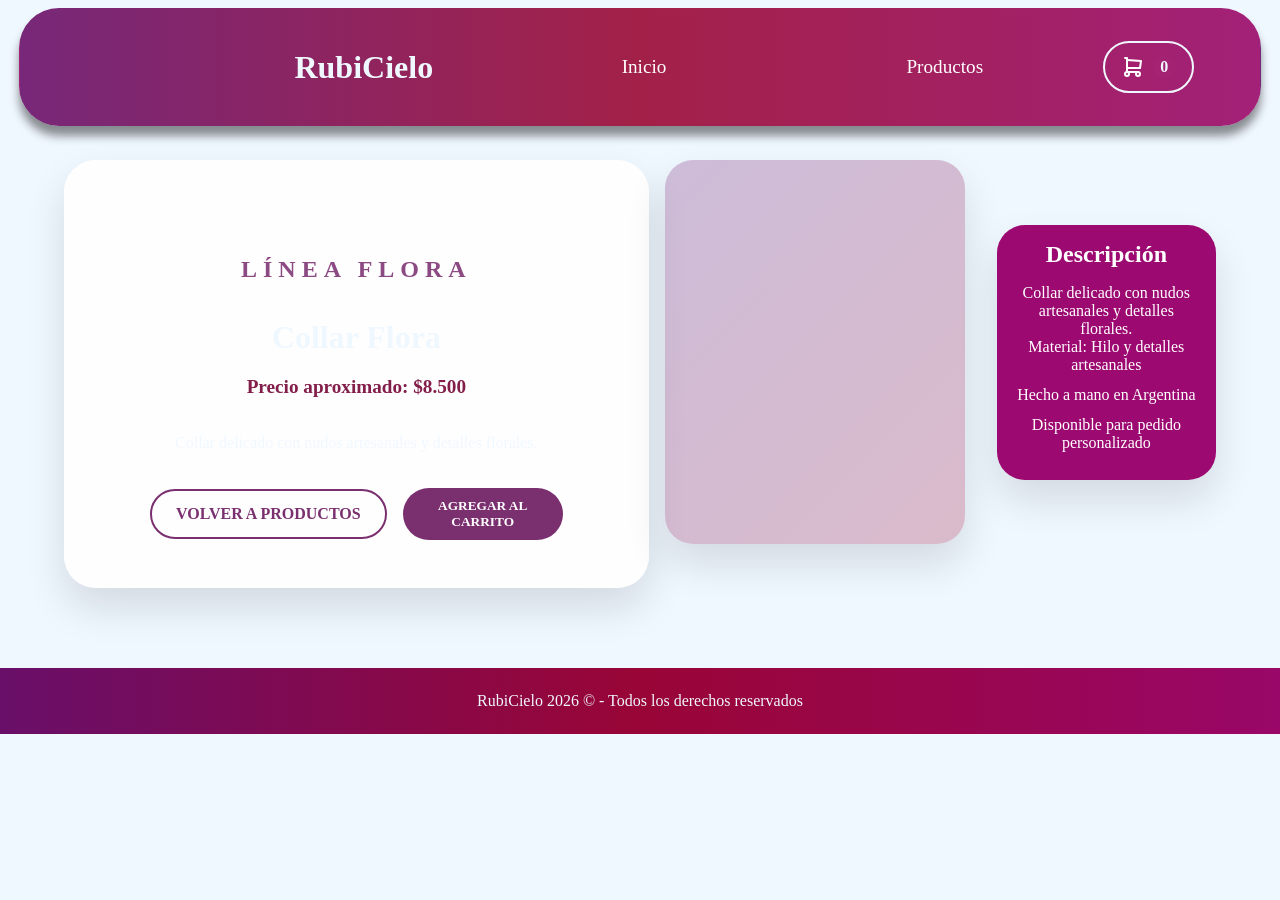
<file: all-products/collar-flora/index.html>
﻿<!DOCTYPE html>
<html lang="es">
  <head>
    <meta charset="UTF-8" />
    <meta name="viewport" content="width=device-width, initial-scale=1.0" />
    <title>RubiCielo - Collar Flora</title>
    <link rel="stylesheet" href="../../styles.css" />
    <link rel="stylesheet" href="../product.css" />
    <link rel="stylesheet" href="../product.css" />
    <link rel="stylesheet" href="styles.css" />
    <link rel="icon" href="../../favicon.png" type="image/png" />
  </head>
  <body>
    <header>
      <div class="img__header">
        <h1><a href="../../index.html" class="h1">RubiCielo</a></h1>
      </div>
      <nav class="header__nav">
        <ul class="header__nav-ul">
          <li class="header__nav-li li-inicio"><a href="../../index.html" class="header__nav-a" title="Inicio">Inicio</a></li>
          <li class="header__nav-li li-productos"><a href="../../products/index.html" class="header__nav-a" title="Productos">Productos</a></li>
        </ul>
        <button type="button" class="contenedor__carrito" aria-label="Ver carrito"><svg xmlns="http://www.w3.org/2000/svg" width="24" height="24" viewBox="0 0 24 24" fill="none" stroke="currentColor" stroke-width="2" stroke-linecap="round" stroke-linejoin="round" class="icon icon-tabler icons-tabler-outline icon-tabler-shopping-cart">
	<path stroke="none" d="M0 0h24v24H0z" fill="none" />
	<path d="M4 19a2 2 0 1 0 4 0a2 2 0 1 0 -4 0" />
	<path d="M15 19a2 2 0 1 0 4 0a2 2 0 1 0 -4 0" />
	<path d="M17 17h-11v-14h-2" />
	<path d="M6 5l14 1l-1 7h-13" />
</svg><span id="count-carrito">0</span></button>
      </nav>
    </header>

    <main class="product-detail-main" data-product-name="Collar Flora" data-product-price="8500">
      <section class="product-detail-hero">
        <div class="product-detail-hero__content">
          <p class="product-detail-hero__line">Línea Flora</p>
          <h1>Collar Flora</h1>
          <p class="product-detail-hero__price">Precio aproximado: $8.500</p>
          <p>Collar delicado con nudos artesanales y detalles florales.</p>
          <div class="product-detail-actions">
            <a href="../../products/index.html" class="btn__secondary">Volver a Productos</a>
            <button type="button" id="addToCartButton" class="btn__main">Agregar al carrito</button>
          </div>
        </div>
      </section>

      <section class="product-detail-info">
        <div class="product-detail-card">
          <div class="product-detail-card__image"></div>
          <div class="product-detail-card__copy">
            <h2>Descripción</h2>
            <p>Collar delicado con nudos artesanales y detalles florales.</p>
            <ul>
              <li>Material: Hilo y detalles artesanales</li>
              <li>Hecho a mano en Argentina</li>
              <li>Disponible para pedido personalizado</li>
            </ul>
          </div>
        </div>
      </section>
    </main>
    <div class="cart-popup" id="cartPopup" aria-hidden="true">
      <div class="cart-popup__backdrop" id="cartBackdrop" tabindex="-1"></div>
      <div class="cart-popup__content" role="dialog" aria-modal="true">
        <div class="cart-popup__header">
          <h2>Carrito</h2>
          <button class="cart-popup__close" id="closeCart" aria-label="Cerrar carrito">×</button>
        </div>
        <div class="cart-popup__body">
          <div class="cart-popup__items" id="cartItems"></div>
        </div>
        <div class="cart-popup__footer">
          <div class="cart-popup__total">
            <span>Total</span>
            <strong id="cartTotal">$0</strong>
          </div>
          <a class="btn-whatsapp--cart" id="cartWhatsapp" href="https://wa.me/549498400377" target="_blank" rel="noopener noreferrer">Consultar por WhatsApp</a>
        </div>
      </div>
    </div>

    <footer>
      <p>RubiCielo 2026 © - Todos los derechos reservados</p>
    </footer>
    <script src="../cart.js" defer></script>
  </body>
</html>
</file>
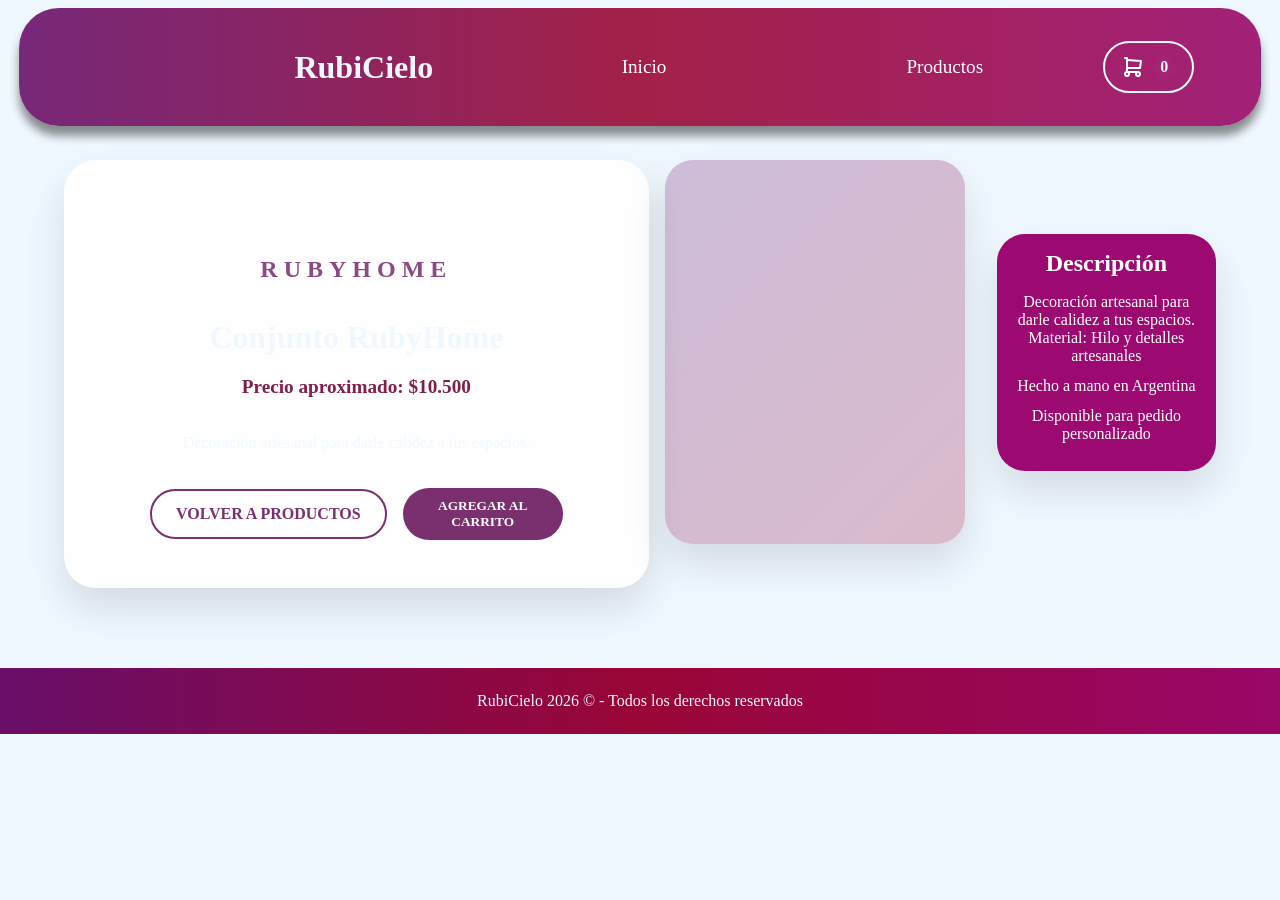
<file: all-products/conjunto-rubyhome/index.html>
﻿<!DOCTYPE html>
<html lang="es">
  <head>
    <meta charset="UTF-8" />
    <meta name="viewport" content="width=device-width, initial-scale=1.0" />
    <title>RubiCielo - Conjunto RubyHome</title>
    <link rel="stylesheet" href="../../styles.css" />
    <link rel="stylesheet" href="../product.css" />
    <link rel="stylesheet" href="../product.css" />
    <link rel="stylesheet" href="styles.css" />
    <link rel="icon" href="../../favicon.png" type="image/png" />
  </head>
  <body>
    <header>
      <div class="img__header">
        <h1><a href="../../index.html" class="h1">RubiCielo</a></h1>
      </div>
      <nav class="header__nav">
        <ul class="header__nav-ul">
          <li class="header__nav-li li-inicio"><a href="../../index.html" class="header__nav-a" title="Inicio">Inicio</a></li>
          <li class="header__nav-li li-productos"><a href="../../products/index.html" class="header__nav-a" title="Productos">Productos</a></li>
        </ul>
        <button type="button" class="contenedor__carrito" aria-label="Ver carrito"><svg xmlns="http://www.w3.org/2000/svg" width="24" height="24" viewBox="0 0 24 24" fill="none" stroke="currentColor" stroke-width="2" stroke-linecap="round" stroke-linejoin="round" class="icon icon-tabler icons-tabler-outline icon-tabler-shopping-cart">
	<path stroke="none" d="M0 0h24v24H0z" fill="none" />
	<path d="M4 19a2 2 0 1 0 4 0a2 2 0 1 0 -4 0" />
	<path d="M15 19a2 2 0 1 0 4 0a2 2 0 1 0 -4 0" />
	<path d="M17 17h-11v-14h-2" />
	<path d="M6 5l14 1l-1 7h-13" />
</svg><span id="count-carrito">0</span></button>
      </nav>
    </header>

    <main class="product-detail-main" data-product-name="Conjunto RubyHome" data-product-price="10500">
      <section class="product-detail-hero">
        <div class="product-detail-hero__content">
          <p class="product-detail-hero__line">RubyHome</p>
          <h1>Conjunto RubyHome</h1>
          <p class="product-detail-hero__price">Precio aproximado: $10.500</p>
          <p>Decoración artesanal para darle calidez a tus espacios.</p>
          <div class="product-detail-actions">
            <a href="../../products/index.html" class="btn__secondary">Volver a Productos</a>
            <button type="button" id="addToCartButton" class="btn__main">Agregar al carrito</button>
          </div>
        </div>
      </section>

      <section class="product-detail-info">
        <div class="product-detail-card">
          <div class="product-detail-card__image"></div>
          <div class="product-detail-card__copy">
            <h2>Descripción</h2>
            <p>Decoración artesanal para darle calidez a tus espacios.</p>
            <ul>
              <li>Material: Hilo y detalles artesanales</li>
              <li>Hecho a mano en Argentina</li>
              <li>Disponible para pedido personalizado</li>
            </ul>
          </div>
        </div>
      </section>
    </main>
    <div class="cart-popup" id="cartPopup" aria-hidden="true">
      <div class="cart-popup__backdrop" id="cartBackdrop" tabindex="-1"></div>
      <div class="cart-popup__content" role="dialog" aria-modal="true">
        <div class="cart-popup__header">
          <h2>Carrito</h2>
          <button class="cart-popup__close" id="closeCart" aria-label="Cerrar carrito">×</button>
        </div>
        <div class="cart-popup__body">
          <div class="cart-popup__items" id="cartItems"></div>
        </div>
        <div class="cart-popup__footer">
          <div class="cart-popup__total">
            <span>Total</span>
            <strong id="cartTotal">$0</strong>
          </div>
          <a class="btn-whatsapp--cart" id="cartWhatsapp" href="https://wa.me/549498400377" target="_blank" rel="noopener noreferrer">Consultar por WhatsApp</a>
        </div>
      </div>
    </div>

    <footer>
      <p>RubiCielo 2026 © - Todos los derechos reservados</p>
    </footer>
    <script src="../cart.js" defer></script>
  </body>
</html>
</file>
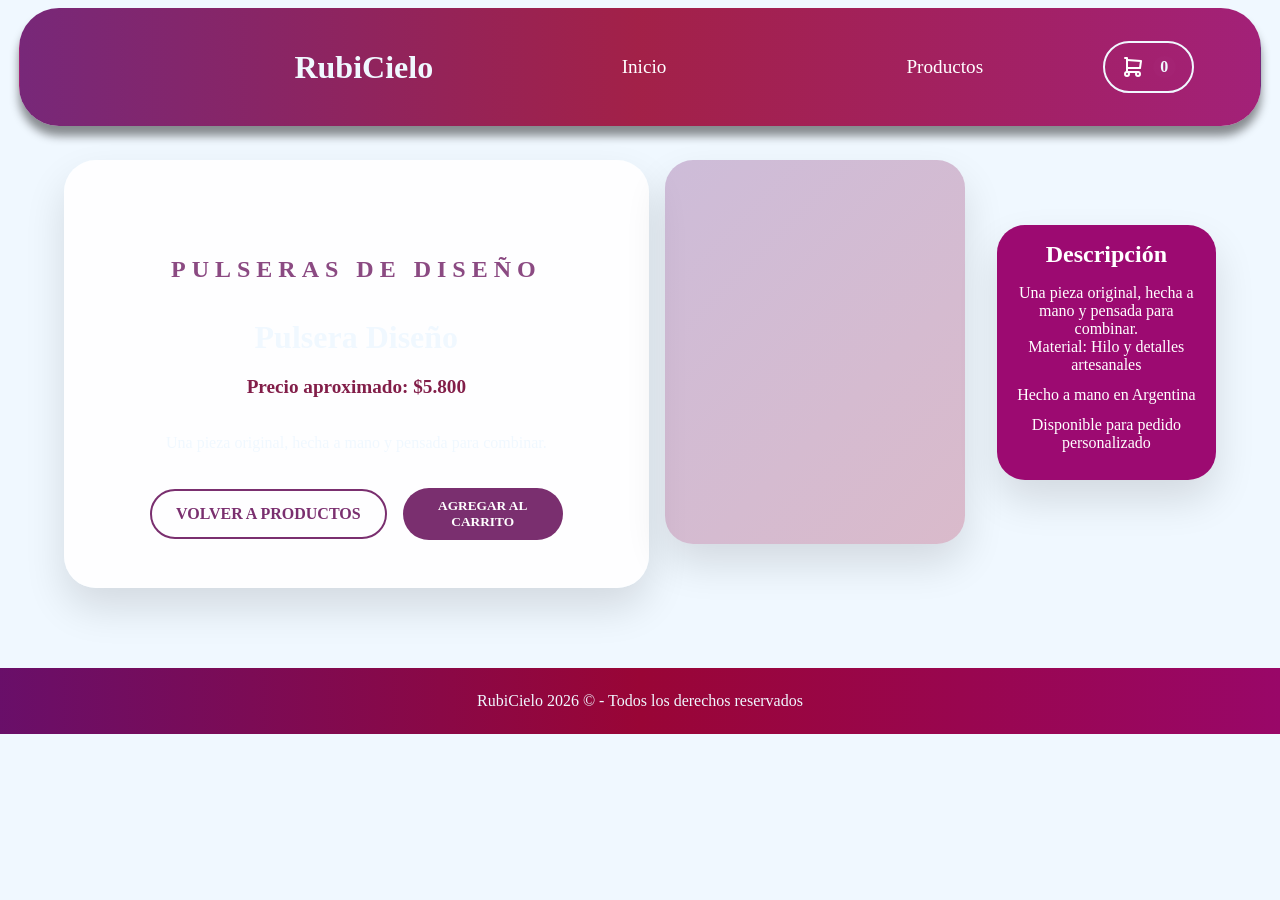
<file: all-products/pulsera-diseno/index.html>
﻿<!DOCTYPE html>
<html lang="es">
  <head>
    <meta charset="UTF-8" />
    <meta name="viewport" content="width=device-width, initial-scale=1.0" />
    <title>RubiCielo - Pulsera Diseño</title>
    <link rel="stylesheet" href="../../styles.css" />
    <link rel="stylesheet" href="../product.css" />
    <link rel="stylesheet" href="../product.css" />
    <link rel="stylesheet" href="styles.css" />
    <link rel="icon" href="../../favicon.png" type="image/png" />
  </head>
  <body>
    <header>
      <div class="img__header">
        <h1><a href="../../index.html" class="h1">RubiCielo</a></h1>
      </div>
      <nav class="header__nav">
        <ul class="header__nav-ul">
          <li class="header__nav-li li-inicio"><a href="../../index.html" class="header__nav-a" title="Inicio">Inicio</a></li>
          <li class="header__nav-li li-productos"><a href="../../products/index.html" class="header__nav-a" title="Productos">Productos</a></li>
        </ul>
        <button type="button" class="contenedor__carrito" aria-label="Ver carrito"><svg xmlns="http://www.w3.org/2000/svg" width="24" height="24" viewBox="0 0 24 24" fill="none" stroke="currentColor" stroke-width="2" stroke-linecap="round" stroke-linejoin="round" class="icon icon-tabler icons-tabler-outline icon-tabler-shopping-cart">
	<path stroke="none" d="M0 0h24v24H0z" fill="none" />
	<path d="M4 19a2 2 0 1 0 4 0a2 2 0 1 0 -4 0" />
	<path d="M15 19a2 2 0 1 0 4 0a2 2 0 1 0 -4 0" />
	<path d="M17 17h-11v-14h-2" />
	<path d="M6 5l14 1l-1 7h-13" />
</svg><span id="count-carrito">0</span></button>
      </nav>
    </header>

    <main class="product-detail-main" data-product-name="Pulsera Diseño" data-product-price="5800">
      <section class="product-detail-hero">
        <div class="product-detail-hero__content">
          <p class="product-detail-hero__line">Pulseras de Diseño</p>
          <h1>Pulsera Diseño</h1>
          <p class="product-detail-hero__price">Precio aproximado: $5.800</p>
          <p>Una pieza original, hecha a mano y pensada para combinar.</p>
          <div class="product-detail-actions">
            <a href="../../products/index.html" class="btn__secondary">Volver a Productos</a>
            <button type="button" id="addToCartButton" class="btn__main">Agregar al carrito</button>
          </div>
        </div>
      </section>

      <section class="product-detail-info">
        <div class="product-detail-card">
          <div class="product-detail-card__image"></div>
          <div class="product-detail-card__copy">
            <h2>Descripción</h2>
            <p>Una pieza original, hecha a mano y pensada para combinar.</p>
            <ul>
              <li>Material: Hilo y detalles artesanales</li>
              <li>Hecho a mano en Argentina</li>
              <li>Disponible para pedido personalizado</li>
            </ul>
          </div>
        </div>
      </section>
    </main>
    <div class="cart-popup" id="cartPopup" aria-hidden="true">
      <div class="cart-popup__backdrop" id="cartBackdrop" tabindex="-1"></div>
      <div class="cart-popup__content" role="dialog" aria-modal="true">
        <div class="cart-popup__header">
          <h2>Carrito</h2>
          <button class="cart-popup__close" id="closeCart" aria-label="Cerrar carrito">×</button>
        </div>
        <div class="cart-popup__body">
          <div class="cart-popup__items" id="cartItems"></div>
        </div>
        <div class="cart-popup__footer">
          <div class="cart-popup__total">
            <span>Total</span>
            <strong id="cartTotal">$0</strong>
          </div>
          <a class="btn-whatsapp--cart" id="cartWhatsapp" href="https://wa.me/549498400377" target="_blank" rel="noopener noreferrer">Consultar por WhatsApp</a>
        </div>
      </div>
    </div>

    <footer>
      <p>RubiCielo 2026 © - Todos los derechos reservados</p>
    </footer>
    <script src="../cart.js" defer></script>
  </body>
</html>
</file>
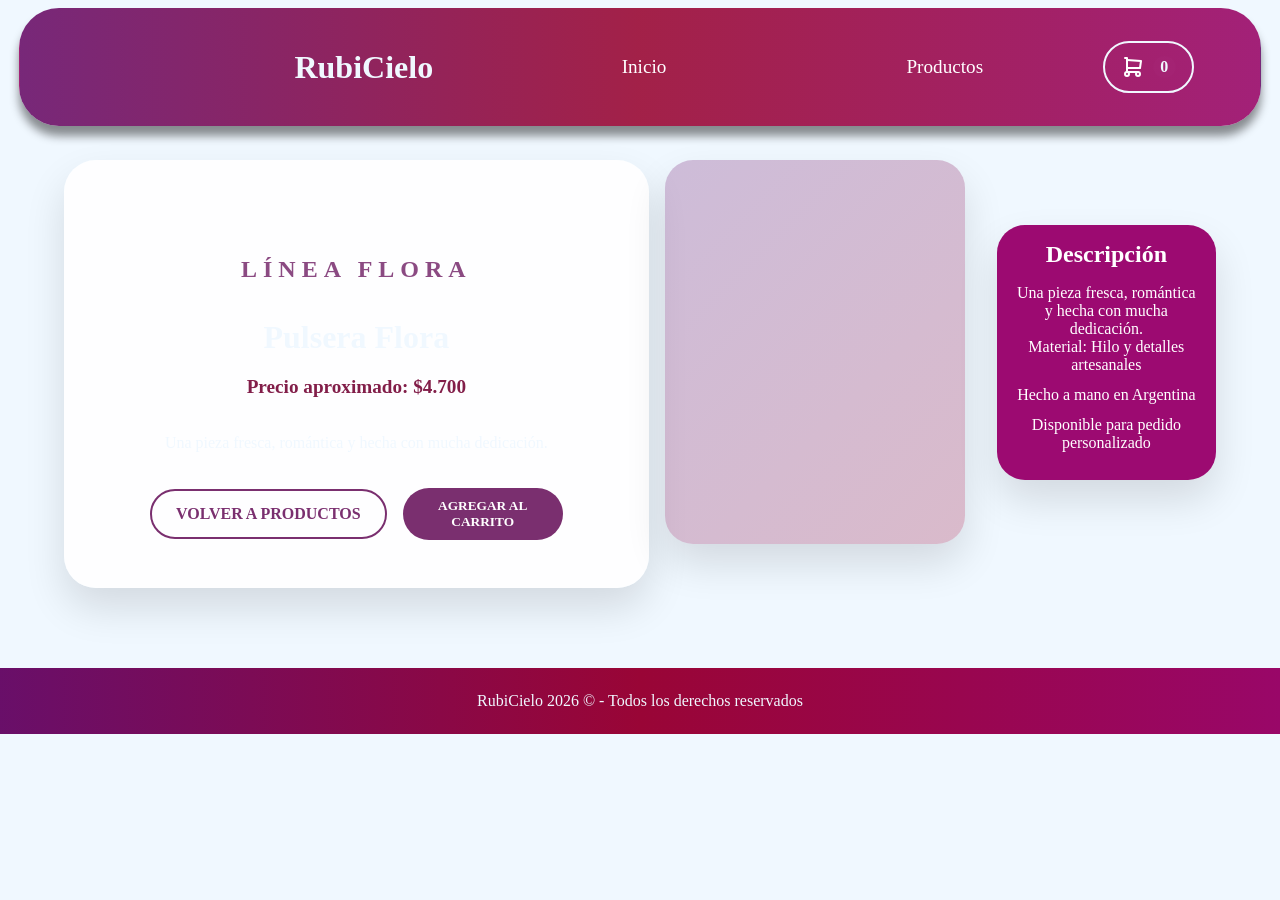
<file: all-products/pulsera-flora/index.html>
﻿<!DOCTYPE html>
<html lang="es">
  <head>
    <meta charset="UTF-8" />
    <meta name="viewport" content="width=device-width, initial-scale=1.0" />
    <title>RubiCielo - Pulsera Flora</title>
    <link rel="stylesheet" href="../../styles.css" />
    <link rel="stylesheet" href="../product.css" />
    <link rel="stylesheet" href="../product.css" />
    <link rel="stylesheet" href="styles.css" />
    <link rel="icon" href="../../favicon.png" type="image/png" />
  </head>
  <body>
    <header>
      <div class="img__header">
        <h1><a href="../../index.html" class="h1">RubiCielo</a></h1>
      </div>
      <nav class="header__nav">
        <ul class="header__nav-ul">
          <li class="header__nav-li li-inicio"><a href="../../index.html" class="header__nav-a" title="Inicio">Inicio</a></li>
          <li class="header__nav-li li-productos"><a href="../../products/index.html" class="header__nav-a" title="Productos">Productos</a></li>
        </ul>
        <button type="button" class="contenedor__carrito" aria-label="Ver carrito"><svg xmlns="http://www.w3.org/2000/svg" width="24" height="24" viewBox="0 0 24 24" fill="none" stroke="currentColor" stroke-width="2" stroke-linecap="round" stroke-linejoin="round" class="icon icon-tabler icons-tabler-outline icon-tabler-shopping-cart">
	<path stroke="none" d="M0 0h24v24H0z" fill="none" />
	<path d="M4 19a2 2 0 1 0 4 0a2 2 0 1 0 -4 0" />
	<path d="M15 19a2 2 0 1 0 4 0a2 2 0 1 0 -4 0" />
	<path d="M17 17h-11v-14h-2" />
	<path d="M6 5l14 1l-1 7h-13" />
</svg><span id="count-carrito">0</span></button>
      </nav>
    </header>

    <main class="product-detail-main" data-product-name="Pulsera Flora" data-product-price="4700">
      <section class="product-detail-hero">
        <div class="product-detail-hero__content">
          <p class="product-detail-hero__line">Línea Flora</p>
          <h1>Pulsera Flora</h1>
          <p class="product-detail-hero__price">Precio aproximado: $4.700</p>
          <p>Una pieza fresca, romántica y hecha con mucha dedicación.</p>
          <div class="product-detail-actions">
            <a href="../../products/index.html" class="btn__secondary">Volver a Productos</a>
            <button type="button" id="addToCartButton" class="btn__main">Agregar al carrito</button>
          </div>
        </div>
      </section>

      <section class="product-detail-info">
        <div class="product-detail-card">
          <div class="product-detail-card__image"></div>
          <div class="product-detail-card__copy">
            <h2>Descripción</h2>
            <p>Una pieza fresca, romántica y hecha con mucha dedicación.</p>
            <ul>
              <li>Material: Hilo y detalles artesanales</li>
              <li>Hecho a mano en Argentina</li>
              <li>Disponible para pedido personalizado</li>
            </ul>
          </div>
        </div>
      </section>
    </main>
    <div class="cart-popup" id="cartPopup" aria-hidden="true">
      <div class="cart-popup__backdrop" id="cartBackdrop" tabindex="-1"></div>
      <div class="cart-popup__content" role="dialog" aria-modal="true">
        <div class="cart-popup__header">
          <h2>Carrito</h2>
          <button class="cart-popup__close" id="closeCart" aria-label="Cerrar carrito">×</button>
        </div>
        <div class="cart-popup__body">
          <div class="cart-popup__items" id="cartItems"></div>
        </div>
        <div class="cart-popup__footer">
          <div class="cart-popup__total">
            <span>Total</span>
            <strong id="cartTotal">$0</strong>
          </div>
          <a class="btn-whatsapp--cart" id="cartWhatsapp" href="https://wa.me/549498400377" target="_blank" rel="noopener noreferrer">Consultar por WhatsApp</a>
        </div>
      </div>
    </div>

    <footer>
      <p>RubiCielo 2026 © - Todos los derechos reservados</p>
    </footer>
    <script src="../cart.js" defer></script>
  </body>
</html>
</file>
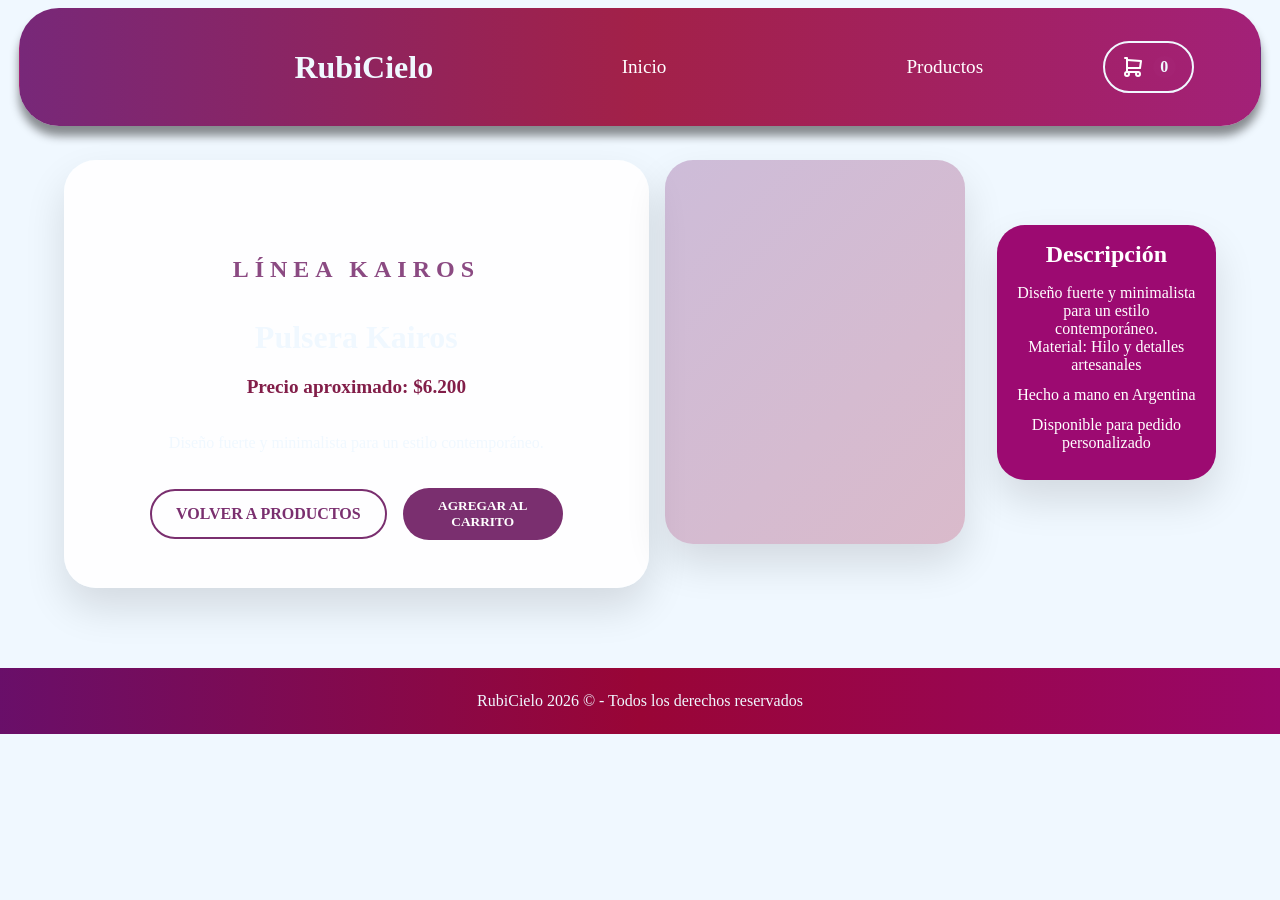
<file: all-products/pulsera-kairos/index.html>
﻿<!DOCTYPE html>
<html lang="es">
  <head>
    <meta charset="UTF-8" />
    <meta name="viewport" content="width=device-width, initial-scale=1.0" />
    <title>RubiCielo - Pulsera Kairos</title>
    <link rel="stylesheet" href="../../styles.css" />
    <link rel="stylesheet" href="../product.css" />
    <link rel="stylesheet" href="../product.css" />
    <link rel="stylesheet" href="styles.css" />
    <link rel="icon" href="../../favicon.png" type="image/png" />
  </head>
  <body>
    <header>
      <div class="img__header">
        <h1><a href="../../index.html" class="h1">RubiCielo</a></h1>
      </div>
      <nav class="header__nav">
        <ul class="header__nav-ul">
          <li class="header__nav-li li-inicio"><a href="../../index.html" class="header__nav-a" title="Inicio">Inicio</a></li>
          <li class="header__nav-li li-productos"><a href="../../products/index.html" class="header__nav-a" title="Productos">Productos</a></li>
        </ul>
        <button type="button" class="contenedor__carrito" aria-label="Ver carrito"><svg xmlns="http://www.w3.org/2000/svg" width="24" height="24" viewBox="0 0 24 24" fill="none" stroke="currentColor" stroke-width="2" stroke-linecap="round" stroke-linejoin="round" class="icon icon-tabler icons-tabler-outline icon-tabler-shopping-cart">
	<path stroke="none" d="M0 0h24v24H0z" fill="none" />
	<path d="M4 19a2 2 0 1 0 4 0a2 2 0 1 0 -4 0" />
	<path d="M15 19a2 2 0 1 0 4 0a2 2 0 1 0 -4 0" />
	<path d="M17 17h-11v-14h-2" />
	<path d="M6 5l14 1l-1 7h-13" />
</svg><span id="count-carrito">0</span></button>
      </nav>
    </header>

    <main class="product-detail-main" data-product-name="Pulsera Kairos" data-product-price="6200">
      <section class="product-detail-hero">
        <div class="product-detail-hero__content">
          <p class="product-detail-hero__line">Línea Kairos</p>
          <h1>Pulsera Kairos</h1>
          <p class="product-detail-hero__price">Precio aproximado: $6.200</p>
          <p>Diseño fuerte y minimalista para un estilo contemporáneo.</p>
          <div class="product-detail-actions">
            <a href="../../products/index.html" class="btn__secondary">Volver a Productos</a>
            <button type="button" id="addToCartButton" class="btn__main">Agregar al carrito</button>
          </div>
        </div>
      </section>

      <section class="product-detail-info">
        <div class="product-detail-card">
          <div class="product-detail-card__image"></div>
          <div class="product-detail-card__copy">
            <h2>Descripción</h2>
            <p>Diseño fuerte y minimalista para un estilo contemporáneo.</p>
            <ul>
              <li>Material: Hilo y detalles artesanales</li>
              <li>Hecho a mano en Argentina</li>
              <li>Disponible para pedido personalizado</li>
            </ul>
          </div>
        </div>
      </section>
    </main>
    <div class="cart-popup" id="cartPopup" aria-hidden="true">
      <div class="cart-popup__backdrop" id="cartBackdrop" tabindex="-1"></div>
      <div class="cart-popup__content" role="dialog" aria-modal="true">
        <div class="cart-popup__header">
          <h2>Carrito</h2>
          <button class="cart-popup__close" id="closeCart" aria-label="Cerrar carrito">×</button>
        </div>
        <div class="cart-popup__body">
          <div class="cart-popup__items" id="cartItems"></div>
        </div>
        <div class="cart-popup__footer">
          <div class="cart-popup__total">
            <span>Total</span>
            <strong id="cartTotal">$0</strong>
          </div>
          <a class="btn-whatsapp--cart" id="cartWhatsapp" href="https://wa.me/549498400377" target="_blank" rel="noopener noreferrer">Consultar por WhatsApp</a>
        </div>
      </div>
    </div>

    <footer>
      <p>RubiCielo 2026 © - Todos los derechos reservados</p>
    </footer>
    <script src="../cart.js" defer></script>
  </body>
</html>
</file>
<file: styles.css>
/*----- GENERAL SETTINGS -----*/

* {
    box-sizing: border-box;
    margin: 0;
    padding: 0;
    scroll-behavior: smooth;
    font-family: Georgia, 'Times New Roman', Times, serif;
}

body {
    background-color: aliceblue;
    color: black;
}

section {
    width: 100%;
    height: auto;
    margin-top: 1rem;
    display: flex;
    flex-direction: column;
    text-align: center;
}
.checkbox-nav {
    display: none;
    position: absolute;
}

/*----- GENERAL SETTINGS END -----*/




@media screen and (min-width:600px) {
    

/*----- HEADER SECTION -----*/

.btn-navmenu {
    display: none;
    position: absolute;
}

header {
    width: 97%;
    display: flex;
    margin: auto;
    align-items: center;
    justify-content: space-evenly;
    flex-direction: row;
    padding: 2rem;
    background: linear-gradient(to right, rgba(102, 10, 102, 0.88), rgba(151, 2, 47, 0.88), rgba(151, 2, 101, 0.88));
    backdrop-filter: blur(5px);
    -webkit-backdrop-filter: blur(5px);
    margin-top: .5rem;
    border-radius: 40px;
    border: .1px solid transparent;
    border-bottom: .1px solid transparent;
    box-shadow: 0 10px 10px rgba(0, 0, 0, 0.445);
    position: fixed;
    top: 0;
    right: 0;
    left: 0;
    z-index: 10;
}
h1 {
    font-size: 2rem;
    position: relative;
    z-index: 2;
    color: aliceblue;
}


.header__nav {
    display: flex;
}

.header__nav-li {
    display: inline-block;
}
.header__nav-a {
    padding: .5rem;
    color: white;
    list-style: none;
    text-decoration: none;
    margin: 0rem 2rem;
    border-bottom: 2px solid transparent;
}
.header__nav-a:hover {
    border-bottom: 2.5px solid rgba(255, 255, 255, 0.486);
}

.productos-dropdown-container {
    position: relative;
}

.productos-dropdown {
    display: none;
    position: absolute;
    z-index: 3;
    top: 100%;
    left: -115px;
    border-top: 2px solid rgb(218, 213, 213);
    background: linear-gradient(to right, rgba(102, 10, 102, 0.98), rgba(151, 0, 50, 0.98), rgba(151, 2, 101, 0.98));
    backdrop-filter: blur(200px);
    -webkit-backdrop-filter: blur(200px);
    flex-direction: column;
    min-width: 25rem;
    margin-top: .5rem;
}

.productos-dropdown-container:hover .productos-dropdown {
    display: flex;
}

.productos-dropdown-item {
    color: white;
    text-decoration: none;
    padding: 0.75rem 1rem;
    border-bottom: .1px solid rgba(255, 255, 255, 0.1);
    transition: background-color 0.3s ease;
}
.productos-dropdown-item:first-child {
    margin-top: 2rem;
}

.productos-dropdown-item:last-child {
    border-bottom: none;
}

.productos-dropdown-item:hover {
    background-color: rgba(255, 255, 255, 0.1);
}

/*----- HEADER SECTION END -----*/

/*----- MAIN SECTION -----*/

.overlay {
    position: absolute;
    z-index: 1;
    width: 100%;
    height: 110vh;
    background-color: rgba(0, 0, 0, 0.74);
}

main {
    display: flex;
    color: aliceblue;

}
.main__container {
    width: 100%;
    height: 110vh;
    padding: 1rem 10rem;
    line-height: 2rem;
    margin: 10rem 1.5rem;
    text-align: center;
    margin: auto;
    background-image: url('https://images.unsplash.com/photo-1578749556568-bc2c40e68b61?w=1920&h=1080&fit=crop');
}

.main-logo {
    width: 20rem;
    height: 20rem;
    position: relative;
    z-index: 3;
}

.main__h2 {
    font-size: 1.5rem;
    position: relative;
    z-index: 2;
}
.p-slogan {
position: relative;
z-index: 2;
margin-bottom: 1rem;
margin-top: .5rem;
}
.btn__main {
    display: block;
    margin: auto;
    width: 8rem;
    color: rgb(170, 29, 107);
    text-decoration: none;
    padding: 0.2rem;
    border: 2px solid rgb(170, 29, 107);
    border-radius: 5px;
    background-color: transparent;
    position: relative;
    z-index: 2;
    transition: .5s, color .10s;
    -webkit-transition: .5s, color .10s;
    -moz-transition: .5s, color .10s;
    font-weight: bold;
}
.btn__main:hover{
    border: 2px solid rgb(173, 119, 173);
    color: rgb(189, 130, 189);
    transform: translateY(-5px);
    -webkit-transform: translateY(-5px);
    -moz-transform:translateY(-5px);
}

.btn-whatsapp {
  position: fixed;
  bottom: 30px;       
  right: -40px;         
  background-color: #25d366; 
  color: white;
  display: flex;
  align-items: center;
  padding: 14px;
  padding-right: 3rem;
  border-radius: 50px; 
  text-decoration: none;
  box-shadow: 0px 4px 12px rgba(0, 0, 0, 0.2); 
  overflow: hidden;   
  z-index: 1000;       
  transition: background-color 0.3s ease;
}

.icon-whatsapp {
  display: flex;
  justify-content: center;
  align-items: center;
}


.text-whatsapp {
  max-width: 0;        
  opacity: 0;          
  white-space: nowrap; 
  font-size: 16px;
  font-weight: 600;
  margin-left: 0;      
  transition: all 0.4s ease-in-out; 
}


.btn-whatsapp:hover {
  background-color: #128c31; 
}


.btn-whatsapp:hover .text-whatsapp {
  max-width: 250px;   
  opacity: 1;       
  margin-left: 12px; 
}

/*----- MAIN SECTION END -----*/

/*----- SECTION 1 -----*/
.section1 {
    margin-top: 5rem;
}
.section1 h2 {
    font-size: 3.5em;
}
.productos-destacados__container {
    padding: 5rem;
    display: grid;
    grid-template-columns: repeat(auto-fit, minmax(min(300px, 100%), 1fr));
    gap: 1.5rem;
}
.producto-destacado {
    padding: 5rem;
    width: 100%;
    height: 20rem;
    background-color: gray;
    border-radius: 20px;
}
.producto-destacado:hover {
    background-color: rgba(128, 128, 128, 0.733);
}

/*----- SECTION 1 END -----*/

/*----- SECTION 2 -----*/
.section2 {
}
.section2 h2 {
    font-size: 3.5em;
}
.sobremi__container {
    color: aliceblue;
    border: 1px solid rgb(218, 213, 213);
    background: linear-gradient(to right, rgba(102, 10, 102, 0.98), rgba(151, 0, 50, 0.98), rgba(151, 2, 101, 0.98));
    margin: 3rem 0rem;
    padding: 7rem;
    display: grid;
    grid-template-columns: repeat(auto-fit, minmax(min(450px, 100%), 1fr));
}
.sobremi__img {
    border-radius: 20px;
    background-color: gray;
    height: 25rem;
    background-image: url('https://images.unsplash.com/photo-1494790108377-be9c29b29330?w=500&h=400&fit=crop');
    object-fit: cover;
    background-size: cover;
    background-position: center;
}
.sobremi__texto {
    padding: 3.5rem;
}
.sobremi__texto h3 {
    margin-bottom: 1rem;
}

.socialmedia__container {
    display: flex;
    margin: auto;
    justify-content: space-between;
}

.btn-socialmedia-aboutme {
    margin-top: 1rem;
    font-family:'Gill Sans', 'Gill Sans MT', Calibri, 'Trebuchet MS', sans-serif;
    color: aliceblue;
    padding: .3rem;
    text-decoration: none;
    display: flex;
    border: .5px solid rgba(255, 255, 255, 0.219);
    border-radius: 10px;
    font-size: 1.1rem;
    transition: .5s, color .10s;
    -webkit-transition: .5s, color .10s;
    -moz-transition: .5s, color .10s;
}
.btn-socialmedia-aboutme:hover{
    border: 1px solid rgb(255, 255, 255);
    color: rgb(255, 255, 255);
    transform: translateY(-5px);
    -webkit-transform: translateY(-5px);
    -moz-transform:translateY(-5px);
}


.btn-whatsapp-aboutme {
    background: linear-gradient(to left, rgba(12, 204, 12, 0.884), rgba(78, 197, 54, 0.836), rgba(19, 131, 19, 0.692));
}
.btn-facebook-aboutme {
    background: linear-gradient(to left, rgb(31, 31, 223), rgb(5, 74, 102), rgb(7, 7, 107));
}
.btn-instagram-aboutme {
    background: linear-gradient(to left, rgba(187, 6, 66, 0.90), rgb(141, 18, 18), rgba(255, 3, 129, 0.712));
}
.svg-aboutme {
    padding: auto;
    margin-right: .5rem;
}

/*----- SECTION 2 END -----*/

/*----- SECTION 3 -----*/

.section3 h2 {
    font-size: 3.5rem;
}
.estilos__container {
    padding: 5rem;
    display: grid;
    grid-template-columns: repeat(auto-fit, minmax(min(320px, 100%), 1fr));
    gap: 1rem;
}

.estilo {
    background-color: gray;
    height: 20rem;
    border-radius: 20px;
    background-position: center;
    background-size: cover;
    cursor: pointer;
}
.estilo-description {
    background: linear-gradient(to right, rgba(102, 10, 102, 0.98), rgba(151, 0, 50, 0.98), rgba(151, 2, 101, 0.98));
    backdrop-filter: blur(10px);
    -webkit-backdrop-filter: blur(10px);
    padding: 1rem 0rem;
    border-radius: 10px;
}
.estilo:hover {
    opacity: 0.8;
}
.estilo-charm {
    background-image: url('https://images.unsplash.com/photo-1578749556568-bc2c40e68b61?w=1920&h=1080&fit=crop');
}
.estilo-linea-flora {
    background-image: url('https://images.unsplash.com/photo-1578749556568-bc2c40e68b61?w=1920&h=1080&fit=crop');
}
.estilo-linea-kairos {
    background-image: url('https://images.unsplash.com/photo-1578749556568-bc2c40e68b61?w=1920&h=1080&fit=crop');
}
/*----- SECTION 3 END -----*/
/*----- SECTION 4 -----*/
.section4 h2 {
    font-size: 2.5rem;
}
.instagram__container {
    padding: 5rem 10rem;
    display: grid;
    grid-template-columns: repeat(auto-fit, minmax(min(300px, 100%), 1fr));
}
.instagram-img__container {
    background-color: transparent;
    border-radius: 20px;
    height: 20rem;
    background-image: url(./laptop.png);
    background-position: center;
    background-size: cover;
}
.instagram-btn-follow__container {
    padding: 5rem 0rem;
}
.instagram-btn-follow__container h3 {
    font-size: 2rem;
    margin-bottom: 1rem;
}
.btn-follow{
    display: inline-block;
    padding: 0.75rem 1.5rem;
    border: none;
    border-radius: 999px;
    color: white;
    text-decoration: none;
    font-weight: 700;
    background: linear-gradient(135deg, #feda75 0%, #fa7e1e 25%, #d62976 50%, #962fbf 75%, #4f5bd5 100%);
    box-shadow: 0 10px 20px rgba(0, 0, 0, 0.15);
    transition: transform 0.2s ease, box-shadow 0.2s ease;
}

.btn-follow:hover {
    transform: translateY(-2px);
    box-shadow: 0 12px 24px rgba(0, 0, 0, 0.2);
}
/*----- SECTION 4 END -----*/

/*----- FOOOTER SECTION -----*/
footer {
    display: flex;
    flex-direction: column;
    background: linear-gradient(to right, rgba(102, 10, 102, 0.98), rgba(151, 0, 50, 0.98), rgba(151, 2, 101, 0.98));
    backdrop-filter: blur(10px);
    -webkit-backdrop-filter: blur(10px);
    color: aliceblue;
    width: 100%;
    padding: 1.5rem;
    text-align: center;
}

.link__footer-container {
    padding: 1rem;
    width: 100%;
}

.link__footer {
    color: aliceblue;
    margin: 0 1rem;
    text-decoration: none;
}
.svg-footer:hover {
    stroke: rgb(185, 69, 127);
}

/*----- FOOTER SECTION END -----*/

}

/*---------- MOBILE QUERIES SECTION ---------*/

@media screen and (max-width:599px) {

    /*----- HEADER SECTION -----*/

.productos-dropdown-container {
    position: relative;
    z-index: -3;
    width: 50%;
    height: 100%;
}

.productos-dropdown {
    width: 50vw;
    height: 150vh;
    display: none;
    position: absolute;
    z-index: -3;
    top: -70px;
    left: 0;
    border-top: 2px solid rgb(218, 213, 213);
    background: linear-gradient(to right, rgba(102, 10, 102, 0.98), rgba(151, 0, 50, 0.98), rgba(151, 2, 101, 0.98));
    backdrop-filter: blur(200px);
    -webkit-backdrop-filter: blur(200px);
    flex-direction: column;
    margin-top: .5rem;
}


.productos-dropdown-item {
    color: white;
    text-decoration: none;
    padding: 0.75rem 1rem;
    border-bottom: .1px solid rgba(255, 255, 255, 0.1);
    transition: background-color 0.3s ease;
}
.productos-dropdown-item:first-child {
    margin-top: 6rem;
}

.productos-dropdown-item:last-child {
    border-bottom: none;
}

.productos-dropdown-item:hover {
    background-color: rgba(255, 255, 255, 0.1);
}


.btn-navmenu {
    position: absolute;
    display: block;
    right: 1.5em;
    font-size: 2rem;
    text-decoration: none;
    color: white;
    cursor: pointer;
}

#check:checked ~ nav .productos-dropdown {
    display: flex;
}



header {
    width: 97%;
    display: flex;
    margin: auto;
    align-items: center;
    justify-content: space-between;
    flex-direction: row;
    padding: 2rem;
    background: linear-gradient(to right, rgba(102, 10, 102, 0.88), rgba(151, 2, 47, 0.88), rgba(151, 2, 101, 0.88));
    backdrop-filter: blur(5px);
    -webkit-backdrop-filter: blur(5px);
    margin-top: .5rem;
    border-radius: 40px;
    border: .1px solid transparent;
    border-bottom: .1px solid transparent;
    box-shadow: 0 10px 10px rgba(0, 0, 0, 0.445);
    position: fixed;
    top: 0;
    right: 0;
    left: 0;
    z-index: 10;
}
h1 {
    font-size: 1rem;
    position: relative;
    z-index: 2;
    color: aliceblue;
}


.header__nav {
    display: flex;
}
.a-sobremi, .a-inicio, .a-productos {
    display: none;
}

.header__nav-li {
    display: block;
}

.header__nav-a {
    padding: .5rem;
    color: white;
    list-style: none;
    text-decoration: none;
    margin: 0rem 1rem;
    border-bottom: 1px solid aliceblue;
    font-size: 1rem;
}
.header__nav-a:hover {
    border-bottom: 1.5px solid rgba(255, 255, 255, 0.486);
}


/*----- HEADER SECTION END -----*/

/*----- MAIN SECTION -----*/

.overlay {
    position: absolute;
    z-index: 1;
    width: 100%;
    height: 100vh;
    background-color: rgba(0, 0, 0, 0.74);
}

main {
    display: flex;
    color: aliceblue;

}
.main__container {
    width: 100%;
    height: 100vh;
    padding: 1rem 1rem;
    line-height: 2rem;
    margin: 10rem 1.5rem;
    text-align: center;
    margin: auto;
    background-image: url('https://images.unsplash.com/photo-1578749556568-bc2c40e68b61?w=1920&h=1080&fit=crop');
}

.main-logo {
    margin-top: 8rem;
    width: 15rem;
    height: 15rem;
    position: relative;
    z-index: 3;
}

.main__h2 {
    font-size: 1.5rem;
    position: relative;
    z-index: 2;
}
.p-slogan {
position: relative;
z-index: 2;
margin-bottom: 1rem;
margin-top: .5rem;
font-size: 1.2rem;
}
.btn__main {
    display: block;
    margin: auto;
    width: 8rem;
    color: rgb(170, 29, 107);
    text-decoration: none;
    padding: 0.2rem;
    border: 2px solid rgb(170, 29, 107);
    border-radius: 5px;
    background-color: transparent;
    position: relative;
    z-index: 2;
    transition: .5s, color .10s;
    -webkit-transition: .5s, color .10s;
    -moz-transition: .5s, color .10s;
    font-weight: bold;
}
.btn__main:hover{
    border: 2px solid rgb(173, 119, 173);
    color: rgb(189, 130, 189);
    transform: translateY(-5px);
    -webkit-transform: translateY(-5px);
    -moz-transform:translateY(-5px);
}

.btn-whatsapp {
  position: fixed;
  bottom: 30px;       
  right: -40px;         
  background-color: #25d366; 
  color: white;
  display: flex;
  align-items: center;
  padding: 14px;
  padding-right: 3rem;
  border-radius: 50px; 
  text-decoration: none;
  box-shadow: 0px 4px 12px rgba(0, 0, 0, 0.2); 
  overflow: hidden;   
  z-index: 1000;       
  transition: background-color 0.3s ease;
}

.icon-whatsapp {
  display: flex;
  justify-content: center;
  align-items: center;
}


.text-whatsapp {
  max-width: 0;        
  opacity: 0;          
  white-space: nowrap; 
  font-size: 16px;
  font-weight: 600;
  margin-left: 0;      
  transition: all 0.4s ease-in-out; 
}


.btn-whatsapp:hover {
  background-color: #128c31; 
}


.btn-whatsapp:hover .text-whatsapp {
  max-width: 250px;   
  opacity: 1;       
  margin-left: 12px; 
}

/*----- MAIN SECTION END -----*/
/*----- SECTION 1 -----*/
.section1 {
    margin-top: 5rem;
}
.section1 h2 {
    font-size: 2.5em;
}
.productos-destacados__container {
    padding: 3rem;
    display: grid;
    grid-template-columns: repeat(auto-fit, minmax(min(350px, 100%), 1fr));
    gap: 1.5rem;
}
.productos-destacados__container p {
    display: none;
}
.producto-destacado {
    padding: 5rem;
    width: 100%;
    height: 15rem;
    background-color: gray;
    border-radius: 20px;
}
.producto-destacado:hover {
    opacity: 0.7;
}

/*----- SECTION 1 END -----*/

/*----- SECTION 2 -----*/
.section2 {
}
.section2 h2 {
    font-size: 2.5em;
}
.sobremi__container {
    color: aliceblue;
    border: 1px solid rgb(218, 213, 213);
    background: linear-gradient(to right, rgba(102, 10, 102, 0.98), rgba(151, 0, 50, 0.98), rgba(151, 2, 101, 0.98));
    margin: 3rem 0rem;
    padding: 3rem;
    display: grid;
    grid-template-columns: repeat(auto-fit, minmax(min(450px, 100%), 1fr));
}
.sobremi__img {
    border-radius: 20px;
    background-color: gray;
    height: 25rem;
    background-image: url('https://images.unsplash.com/photo-1494790108377-be9c29b29330?w=500&h=400&fit=crop');
}
.sobremi__texto {
    padding: 2.5rem;
}
.sobremi__texto h3 {
    margin-bottom: 1rem;
}

.socialmedia__container {
    display: flex;
    flex-direction: column;
    margin: auto;
    justify-content: space-between;
}

.btn-socialmedia-aboutme {
    margin-top: 1rem;
    font-family:'Gill Sans', 'Gill Sans MT', Calibri, 'Trebuchet MS', sans-serif;
    color: aliceblue;
    padding: .3rem;
    text-decoration: none;
    display: flex;
    align-items: center;
    align-content: center;
    justify-content: center;
    border: .5px solid rgba(255, 255, 255, 0.219);
    border-radius: 10px;
    font-size: 1.1rem;
    transition: .5s, color .10s;
    -webkit-transition: .5s, color .10s;
    -moz-transition: .5s, color .10s;
}
.btn-socialmedia-aboutme:hover{
    border: 1px solid rgb(255, 255, 255);
    color: rgb(255, 255, 255);
    transform: translateY(-5px);
    -webkit-transform: translateY(-5px);
    -moz-transform:translateY(-5px);
}


.btn-whatsapp-aboutme {
    background: linear-gradient(to left, rgba(12, 204, 12, 0.884), rgba(78, 197, 54, 0.836), rgba(19, 131, 19, 0.692));
}
.btn-facebook-aboutme {
    background: linear-gradient(to left, rgb(31, 31, 223), rgb(5, 74, 102), rgb(7, 7, 107));
}
.btn-instagram-aboutme {
    background: linear-gradient(to left, rgba(187, 6, 66, 0.90), rgb(141, 18, 18), rgba(255, 3, 129, 0.712));
}
.svg-aboutme {
    padding: auto;
    margin-right: .5rem;
}

/*----- SECTION 2 END -----*/

/*----- SECTION 3 -----*/

.section3 h2 {
    font-size: 2.5rem;
}
.estilos__container {
    padding: 5rem;
    display: grid;
    grid-template-columns: repeat(auto-fit, minmax(min(320px, 100%), 1fr));
    gap: 1rem;
}
.estilos__container p {
    display: none;
}

.estilo {
    background-color: gray;
    height: 20rem;
    border-radius: 20px;
    background-position: center;
    background-size: cover;
    cursor: pointer;
}
.estilo-description {
    background: linear-gradient(to right, rgba(102, 10, 102, 0.98), rgba(151, 0, 50, 0.98), rgba(151, 2, 101, 0.98));
    backdrop-filter: blur(10px);
    -webkit-backdrop-filter: blur(10px);
    padding: 1rem 0rem;
    border-radius: 10px;
}
.estilo:hover {
    opacity: 0.8;
}
.estilo-charm {
    background-image: url('https://images.unsplash.com/photo-1578749556568-bc2c40e68b61?w=1920&h=1080&fit=crop');
}
.estilo-linea-flora {
    background-image: url('https://images.unsplash.com/photo-1578749556568-bc2c40e68b61?w=1920&h=1080&fit=crop');
}
.estilo-linea-kairos {
    background-image: url('https://images.unsplash.com/photo-1578749556568-bc2c40e68b61?w=1920&h=1080&fit=crop');
}
/*----- SECTION 3 END -----*/
/*----- SECTION 4 -----*/
.section4 h2 {
    font-size: 2.5rem;
}
.instagram__container {
    padding: 1rem 1rem;
    display: grid;
    grid-template-columns: repeat(auto-fit, minmax(min(300px, 100%), 1fr));
}
.instagram-img__container {
    margin-top: 1rem;
    background-color: transparent;
    border-radius: 20px;
    height: 10rem;
    background-image: url(./laptop.png);
    background-position: center;
    background-size: cover;
}
.instagram-btn-follow__container {
    padding: 5rem 0rem;
}
.instagram-btn-follow__container h3 {
    font-size: 2rem;
    margin-bottom: 1rem;
}
.btn-follow{
    display: inline-block;
    padding: 0.75rem 1.5rem;
    border: none;
    border-radius: 999px;
    color: white;
    text-decoration: none;
    font-weight: 700;
    background: linear-gradient(135deg, #feda75 0%, #fa7e1e 25%, #d62976 50%, #962fbf 75%, #4f5bd5 100%);
    box-shadow: 0 10px 20px rgba(0, 0, 0, 0.15);
    transition: transform 0.2s ease, box-shadow 0.2s ease;
}

.btn-follow:hover {
    transform: translateY(-2px);
    box-shadow: 0 12px 24px rgba(0, 0, 0, 0.2);
}
/*----- SECTION 4 END -----*/

/*----- FOOOTER SECTION -----*/
footer {
    display: flex;
    flex-direction: column;
    background: linear-gradient(to right, rgba(102, 10, 102, 0.98), rgba(151, 0, 50, 0.98), rgba(151, 2, 101, 0.98));
    backdrop-filter: blur(10px);
    -webkit-backdrop-filter: blur(10px);
    color: aliceblue;
    width: 100%;
    padding: 1.5rem;
    text-align: center;
}

.link__footer-container {
    padding: 1rem;
    width: 100%;
}

.link__footer {
    color: aliceblue;
    margin: 0 1rem;
    text-decoration: none;
}
.svg-footer:hover {
    stroke: rgb(185, 69, 127);
}

/*----- FOOTER SECTION END -----*/




}
</file>
<file: products/products.css>
:root {
  --purple: rgba(102, 10, 102, 0.88);
  --purple-dark: rgba(70, 8, 70, 0.95);
  --cream: rgb(250, 243, 204);
  --cream-strong: #fcf6de;
  --text-dark: #2b1b2f;
  --white: #ffffff;
}

body {
  background-color: aliceblue;
  color: var(--text-dark);
  overflow-x: hidden;
}


@media screen and (min-width:800px) {
  


header {
    justify-content: space-between;
    justify-items: center;
    align-items: center;
    align-content: center;
    font-size: 1.2rem;
    padding-left:  15rem;
}
.header__nav-ul {
  display: flex;
  align-items: center;
  align-content: center;
}
.header__nav-li {
margin: 0 5rem;
}
.h1 {
  text-decoration: none;
  color: aliceblue;
}

.carrito {
  display: none;
}
.contenedor__carrito {
  display: inline-flex;
  align-items: center;
  gap: 0.5rem;
  padding: 0.75rem 1rem;
  border-radius: 999px;
  border: 2px solid aliceblue;
  background: transparent;
  color: white;
  font-weight: 700;
  cursor: pointer;
}
.contenedor__carrito:hover {
  opacity: 0.5;
}

#count-carrito {
  font-size: 1rem;
  background: rgba(255, 255, 255, 0.01);
  border-radius: 999px;
  padding: 0.1rem 0.45rem;
  color: aliceblue;
  position: static;
}

.cart-popup {
  position: fixed;
  inset: 0;
  display: none;
  align-items: center;
  justify-content: center;
  z-index: 99;
  pointer-events: none;
}

.cart-popup.open {
  display: flex;
  pointer-events: auto;
}

.cart-popup__backdrop {
  position: absolute;
  inset: 0;
  background: rgba(0, 0, 0, 0.6);
  backdrop-filter: blur(5px);
  -webkit-backdrop-filter: blur(5px);
}

.cart-popup__content {
  position: relative;
  width: min(480px, calc(100% - 2rem));
  max-height: 90vh;
  background: var(--white);
  border-radius: 28px;
  padding: 1.5rem;
  box-shadow: 0 24px 50px rgba(0, 0, 0, 0.22);
  overflow: hidden;
  display: flex;
  flex-direction: column;
  gap: 1.25rem;
  z-index: 1;
}

.cart-popup__header {
  display: flex;
  justify-content: space-between;
  align-items: center;
  gap: 1rem;
}

.cart-popup__header h2 {
  margin: 0;
  font-size: 1.4rem;
  color: var(--purple-dark);
}

.cart-popup__close {
  border: none;
  background: transparent;
  color: var(--purple-dark);
  font-size: 1.8rem;
  line-height: 1;
  cursor: pointer;
}

.cart-popup__body {
  overflow-y: auto;
  max-height: 55vh;
}

.cart-popup__items {
  display: grid;
  gap: 1rem;
}

.cart-popup__empty {
  margin: 0;
  color: #5b4a5f;
  line-height: 1.6;
}

.cart-item {
  display: flex;
  justify-content: space-between;
  align-items: flex-start;
  gap: 1rem;
  padding: 1rem;
  border-radius: 20px;
  background: #f8f3eb;
}

.cart-item__details {
  display: grid;
  gap: 0.35rem;
}

.cart-item__details p {
  margin: 0;
  font-weight: 700;
  color: var(--purple-dark);
}

.cart-item__details span {
  color: #5b4a5f;
  font-size: 0.95rem;
}

.cart-item__remove {
  border: none;
  background: transparent;
  color: var(--purple);
  font-size: 1.1rem;
  cursor: pointer;
  padding: 0;
}

.cart-popup__footer {
  display: grid;
  gap: 1rem;
}

.cart-popup__total {
  display: flex;
  justify-content: space-between;
  align-items: center;
  align-content: center;
  padding: 1rem 1.25rem;
  border-radius: 18px;
  background: #fbf7f0;
  font-weight: 700;
  color: var(--purple-dark);
}

.btn-whatsapp--cart {
  display: flex;
  align-items: center;
  align-content: center;
  justify-content: center;
  justify-items: center;
  margin-right: 35rem;
  width: 20rem;
  padding: 1rem 0rem;
  border-radius: 999px;
  background: #25d366;
  color: white;
  font-weight: 700;
  text-decoration: none;
  transition: transform 0.2s ease, box-shadow 0.2s ease;
}

.btn-whatsapp--cart:hover {
  transform: translateY(-1px);
  box-shadow: 0 12px 24px rgba(37, 211, 102, 0.2);
}

.products-page-main {
  padding: 8rem 1.25rem 3rem;
  max-width: 1200px;
  margin: 0 auto;
}

.products-hero {
  position: sticky;
  top: 8.5rem;
  z-index: 6;
  align-self: start;
  height: fit-content;
  text-align: center;
  background: linear-gradient(135deg, rgba(102, 10, 102, 0.95), rgba(140, 58, 140, 0.88));
  color: var(--white);
  padding: 2rem;
  border-radius: 28px;
  box-shadow: 0 20px 40px rgba(46, 7, 46, 0.18);
  margin-bottom: 3.5rem;
  margin-right: 3rem;
}

.products-hero__eyebrow {
  font-size: 0.9rem;
  text-transform: uppercase;
  letter-spacing: 0.35rem;
  margin-bottom: 0.5rem;
  opacity: 0.85;
}

.products-hero h1 {
  font-size: clamp(1rem, 2vw, 2rem);
  margin-bottom: 1rem;
  color: var(--white);
}

.products-hero p {
padding: 0rem 5rem; 
  max-width: 550px;
  line-height: 1.7;
}

.products-controls {
  display: grid;
  grid-template-columns: repeat(auto-fit, minmax(220px, 1fr));
  gap: 1rem;
  margin-top: 1.5rem;
}

.control-group {
  display: flex;
  flex-direction: column;
  gap: 0.5rem;
  font-weight: 600;
}

.control-group input,
.control-group select {
  padding: 0.8rem 1rem;
  border: none;
  border-radius: 999px;
  outline: none;
  font-size: 1rem;
  font-family: Georgia, 'Times New Roman', Times, serif;
}

.results-counter {
  margin-top: 1rem;
  font-size: 0.95rem;
  opacity: 0.9;
}

.products-grid {
  display: grid;
  padding: 0rem 0rem;
  grid-template-columns: repeat(auto-fit, minmax(min(250px, 100%), 1fr));
  gap: 2rem;
  margin-top: 1rem;
}

.product-card {
  display: flex;
  flex-direction: column;
  background: var(--white);
  border-radius: 24px;
  overflow: hidden;
  box-shadow: 0 15px 35px rgba(0, 0, 0, 0.08);
  transition: transform 0.2s ease, box-shadow 0.2s ease;
  cursor: pointer;
}

.product-card:hover {
  transform: translateY(-4px);
  box-shadow: 0 18px 40px rgba(0, 0, 0, 0.12);
}

.product-card__image {
  height: 220px;
  background-size: cover;
  background-position: center;
}

.image-flora {
  background-image: url('https://images.unsplash.com/photo-1512436991641-6745cdb1723f?auto=format&fit=crop&w=800&q=80');
}

.image-kairos {
  background-image: url('https://images.unsplash.com/photo-1617038260897-41a1f14a8ca0?auto=format&fit=crop&w=800&q=80');
}

.image-design {
  background-image: url('https://images.unsplash.com/photo-1523170335258-f5ed11844a49?auto=format&fit=crop&w=800&q=80');
}

.image-charm {
  background-image: url('https://images.unsplash.com/photo-1617038220319-276d3cfab638?auto=format&fit=crop&w=800&q=80');
}

.image-gloria {
  background-image: url('https://images.unsplash.com/photo-1599643478518-a784e5dc4c8f?auto=format&fit=crop&w=800&q=80');
}

.image-rubyhome {
  background-image: url('https://images.unsplash.com/photo-1505693416388-ac5ce068fe85?auto=format&fit=crop&w=800&q=80');
}

.image-flora-two {
  background-image: url('https://images.unsplash.com/photo-1515562141207-7a88fb7ce338?auto=format&fit=crop&w=800&q=80');
}

.image-charm-two {
  background-image: url('https://images.unsplash.com/photo-1517841905240-472988babdf9?auto=format&fit=crop&w=800&q=80');
}

.product-card__content {
  padding: 1.2rem;
  display: flex;
  flex-direction: column;
  gap: 0.65rem;
}

.product-card__line {
  color: var(--purple);
  font-weight: 700;
  font-size: 0.8rem;
  text-transform: uppercase;
  letter-spacing: 0.2rem;
}

.product-card h3 {
  color: var(--purple-dark);
}

.product-card p {
  line-height: 1.6;
  color: #5b4a5f;
}

.product-card__meta {
  margin-top: auto;
  display: flex;
  justify-content: space-between;
  align-items: center;
}

.product-card__meta span {
  font-weight: 700;
  color: var(--purple-dark);
}

.btn-add-carrito {
  cursor: pointer;
  border: none;
  color: var(--purple);
  font-weight: 700;
}
.btn-add-carrito:hover {
  opacity: 0.8;
}


}

@media screen and (max-width: 768px) {

  .btn-navmenu {
    display: none;
  } 

  header {
    position: fixed;
    justify-content: space-between;
    justify-items: center;
    align-items: center;
    align-content: center;
    font-size: 1rem;
    padding: 1.2rem 2rem;
}
.header__nav-ul {
  display: flex;
  align-items: center;
  align-content: center;
  padding: 0;
  margin: 0;
}
.header__nav-li {
margin: 0 0.5rem;
}

.li-inicio {
  display: none;
}


.carrito {
  display: none;
}
.contenedor__carrito {
  position: absolute;
  top: .45rem;
  right: .7rem;
  display: inline-flex;
  align-items: center;
  gap: 0.3rem;
  padding: 0.55rem .55rem;
  border-radius: 999px;
  border: 2px solid aliceblue;
  background: transparent;
  color: white;
  font-weight: 700;
  cursor: pointer;
}
.contenedor__carrito:hover {
  opacity: 0.5;
}

#count-carrito {
  font-size: 1rem;
  background: rgba(255, 255, 255, 0.01);
  border-radius: 999px;
  padding: 0.1rem 0.45rem;
  color: aliceblue;
  position: static;
}

.btn-whatsapp-carrito__container {
  width: 100%;
  max-width: 20rem;
  background-color: black;
  display: flex;
  justify-content: center;
  margin-top: 1rem;
}

.h1 {
  color: aliceblue;
  text-decoration: none;

font-size: 1.2rem;}

.products-page-main {
  display: flex;
  flex-direction: column;
  padding:  1.25rem;
  max-width: 98%;
  margin: 0;
  box-sizing: border-box;
}

.products-hero {
  position: static;
  margin-top: 6.5rem;
  z-index: 6;
  align-self: start;
  height: fit-content;
  text-align: center;
  background: linear-gradient(135deg, rgba(102, 10, 102, 0.95), rgba(140, 58, 140, 0.88));
  color: var(--white);
  padding: .5rem;
  border-radius: 28px;
  box-shadow: 0 20px 40px rgba(46, 7, 46, 0.18);
  margin-bottom: 4.5rem;
}

.products-hero__eyebrow {
  font-size: 0.9rem;
  text-transform: uppercase;
  letter-spacing: 0.35rem;
  margin-bottom: 0.5rem;
  opacity: 0.85;
}

.products-hero h1 {
  font-size: clamp(1rem, 2vw, 2rem);
  margin-bottom: 1rem;
  color: var(--white);
}

.products-hero p {
padding: 0rem 1rem; 
  max-width: 450px;
  line-height: 1.7;
}

.products-controls {
  display: grid;
  grid-template-columns: repeat(auto-fit, minmax(220px, 1fr));
  gap: 1rem;
  margin-top: 1.5rem;
}

.control-group {
  display: flex;
  flex-direction: column;
  gap: 0.5rem;
  font-weight: 600;
}

.control-group input,
.control-group select {
  padding: 0.8rem 1rem;
  border: none;
  border-radius: 999px;
  outline: none;
  font-size: 1rem;
  font-family: Georgia, 'Times New Roman', Times, serif;
}

.results-counter {
  margin-top: 1rem;
  font-size: 0.95rem;
  opacity: 0.9;
}

.products-grid {
  display: flex;
  flex-direction: column;
  gap: 1.5rem;
  margin-top: 1rem;
}

.product-card {
  display: flex;
  flex-direction: column;
  background: var(--white);
  border-radius: 24px;
  overflow: hidden;
  box-shadow: 0 15px 35px rgba(0, 0, 0, 0.08);
  transition: transform 0.2s ease, box-shadow 0.2s ease;
  cursor: pointer;
}

.product-card:hover {
  transform: translateY(-4px);
  box-shadow: 0 18px 40px rgba(0, 0, 0, 0.12);
}

.product-card__image {
  height: 220px;
  background-size: cover;
  background-position: center;
}

.image-flora {
  background-image: url('https://images.unsplash.com/photo-1512436991641-6745cdb1723f?auto=format&fit=crop&w=800&q=80');
}

.image-kairos {
  background-image: url('https://images.unsplash.com/photo-1617038260897-41a1f14a8ca0?auto=format&fit=crop&w=800&q=80');
}

.image-design {
  background-image: url('https://images.unsplash.com/photo-1523170335258-f5ed11844a49?auto=format&fit=crop&w=800&q=80');
}

.image-charm {
  background-image: url('https://images.unsplash.com/photo-1617038220319-276d3cfab638?auto=format&fit=crop&w=800&q=80');
}

.image-gloria {
  background-image: url('https://images.unsplash.com/photo-1599643478518-a784e5dc4c8f?auto=format&fit=crop&w=800&q=80');
}

.image-rubyhome {
  background-image: url('https://images.unsplash.com/photo-1505693416388-ac5ce068fe85?auto=format&fit=crop&w=800&q=80');
}

.image-flora-two {
  background-image: url('https://images.unsplash.com/photo-1515562141207-7a88fb7ce338?auto=format&fit=crop&w=800&q=80');
}

.image-charm-two {
  background-image: url('https://images.unsplash.com/photo-1517841905240-472988babdf9?auto=format&fit=crop&w=800&q=80');
}

.product-card__content {
  padding: 1.2rem;
  display: flex;
  flex-direction: column;
  gap: 0.65rem;
}

.product-card__line {
  color: var(--purple);
  font-weight: 700;
  font-size: 0.8rem;
  text-transform: uppercase;
  letter-spacing: 0.2rem;
}

.product-card h3 {
  color: var(--purple-dark);
}

.product-card p {
  line-height: 1.6;
  color: #5b4a5f;
}

.product-card__meta {
  margin-top: auto;
  display: flex;
  justify-content: space-between;
  align-items: center;
}

.product-card__meta span {
  font-weight: 700;
  color: var(--purple-dark);
}

.btn-add-carrito {
  color: var(--purple);
  text-decoration: none;
  font-weight: 700;
}

.cart-popup {
  position: fixed;
  inset: 0;
  display: none;
  align-items: center;
  justify-content: center;
  z-index: 99;
  pointer-events: none;
}

.cart-popup.open {
  display: flex;
  pointer-events: auto;
}

.cart-popup__backdrop {
  position: absolute;
  inset: 0;
  background: rgba(0, 0, 0, 0.6);
}

.cart-popup__content {
  position: relative;
  width: min(480px, calc(100% - 2rem));
  max-height: 90vh;
  background: var(--white);
  border-radius: 28px;
  padding: 1.5rem;
  box-shadow: 0 24px 50px rgba(0, 0, 0, 0.22);
  overflow: hidden;
  display: flex;
  flex-direction: column;
  gap: 1.25rem;
  z-index: 1;
}

.cart-popup__header {
  display: flex;
  justify-content: space-between;
  align-items: center;
  gap: 1rem;
}

.cart-popup__header h2 {
  margin: 0;
  font-size: 1.4rem;
  color: var(--purple-dark);
}

.cart-popup__close {
  border: none;
  background: transparent;
  color: var(--purple-dark);
  font-size: 1.8rem;
  line-height: 1;
  cursor: pointer;
}

.cart-popup__body {
  overflow-y: auto;
  max-height: 55vh;
}

.cart-popup__items {
  display: grid;
  gap: 1rem;
}

.cart-popup__empty {
  margin: 0;
  color: #5b4a5f;
  line-height: 1.6;
}

.cart-item {
  display: flex;
  justify-content: space-between;
  align-items: flex-start;
  gap: 1rem;
  padding: 1rem;
  border-radius: 20px;
  background: #f8f3eb;
}

.cart-item__details {
  display: grid;
  gap: 0.35rem;
}

.cart-item__details p {
  margin: 0;
  font-weight: 700;
  color: var(--purple-dark);
}

.cart-item__details span {
  color: #5b4a5f;
  font-size: 0.95rem;
}

.cart-item__remove {
  border: none;
  background: transparent;
  color: var(--purple);
  font-size: 1.1rem;
  cursor: pointer;
  padding: 0;
}

.cart-popup__footer {
  display: grid;
  gap: 1rem;
}

.cart-popup__total {
  display: flex;
  justify-content: space-between;
  align-items: center;
  padding: 1rem 1.25rem;
  border-radius: 18px;
  background: #fbf7f0;
  font-weight: 700;
  color: var(--purple-dark);
}

.btn-whatsapp-carrito__container {
  position: absolute;
  display: flex;
  z-index: 99;
  width: 100%;
  background-color: black;
}

.btn-whatsapp--cart {
  text-align: center;
  width: 20rem;
  padding: 1rem 1.25rem;
  border-radius: 999px;
  background: #25d366;
  color: white;
  font-weight: 700;
  text-decoration: none;
  transition: transform 0.2s ease, box-shadow 0.2s ease;
}

.btn-whatsapp--cart:hover {
  transform: translateY(-1px);
  opacity: 0.8;
}

.cart-popup__content {
    max-height: 95vh;
  }

}
</file>
<file: all-products/product.css>
.h1 {
  color: aliceblue;
  text-decoration: none;
}

.btn__main,
.btn__secondary {
  display: inline-flex;
  align-items: center;
  justify-content: center;
  gap: 0.5rem;
  padding: 0.9rem 1.5rem;
  border-radius: 999px;
  border: 2px solid transparent;
  background: #7a2f6f;
  color: white;
  font-weight: 700;
  text-transform: uppercase;
  text-decoration: none;
  cursor: pointer;
  transition: transform 0.2s ease, box-shadow 0.2s ease, background 0.2s ease;
}

.btn__main:hover,
.btn__secondary:hover {
  transform: translateY(-1px);
  box-shadow: 0 10px 25px rgba(0, 0, 0, 0.12);
}

.btn__secondary {
  background: transparent;
  color: #7a2f6f;
  border-color: #7a2f6f;
}

.product-detail-main {
  padding: 9rem 1.5rem 3rem;
  max-width: 1200px;
  margin: 0 auto;
}

.product-detail-hero {
  background: rgba(255, 255, 255, 0.92);
  border-radius: 32px;
  padding: 3rem 2rem;
  box-shadow: 0 20px 40px rgba(0, 0, 0, 0.12);
  margin-bottom: 2rem;
}

.product-detail-hero__content {
  display: flex;
  flex-direction: column;
  max-width: 760px;
  align-items: flex-start;
  justify-content: center;
  gap: 1.25rem;
}

.product-detail-hero__line {
  font-size: 1.4rem;
  text-transform: uppercase;
  letter-spacing: 0.25em;
  font-weight: 700;
  color: #7a2f6fde;
  margin-bottom: 1rem;
}

.product-detail-hero__price {
  font-size: 1.15rem;
  font-weight: 700;
  color: #821e49;
  margin-bottom: 0.5rem;
}

.product-detail-card {
  display: grid;
  gap: 2rem;
  grid-template-columns: minmax(300px, 1fr) 1fr;
  align-items: center;
}

.product-detail-card__image {
  min-height: 24rem;
  border-radius: 28px;
  background: linear-gradient(135deg, rgba(102,10,102,0.25), rgba(151,2,47,0.25));
  box-shadow: 0 20px 40px rgba(0, 0, 0, 0.12);
}

.product-detail-card__image:hover {
  opacity: 0.9;
}

.product-detail-card__copy {
  background-color: #9c0a71;
  border-radius: 28px;
  padding: 1.5rem;
  box-shadow: 0 20px 40px rgba(0, 0, 0, 0.12);
  color: white;
}

.product-detail-card__copy h2 {
  margin-bottom: 1rem;
}

.product-detail-card__copy ul {
  list-style: none;
  padding-left: 0;
}

.product-detail-card__copy li {
  margin-bottom: 0.75rem;
}

.contenedor__carrito {
  position: relative;
  display: inline-flex;
  align-items: center;
  gap: 0.5rem;
  padding: 0.75rem 1rem;
  border-radius: 999px;
  border: 2px solid #7a2f6f;
  background: white;
  color: #7a2f6f;
  font-weight: 700;
  cursor: pointer;
}

.contenedor__carrito:hover {
  opacity: 0.9;
}

#count-carrito {
  font-size: 0.82rem;
  color: #7a2f6f;
  background: #f9d5ff;
  border-radius: 999px;
  padding: 0.15rem 0.45rem;
}

.cart-popup {
  position: fixed;
  inset: 0;
  display: none;
  align-items: center;
  justify-content: center;
  z-index: 99;
  pointer-events: none;
}

.cart-popup.open {
  display: flex;
  pointer-events: auto;
}

.cart-popup__backdrop {
  position: absolute;
  inset: 0;
  background: rgba(0, 0, 0, 0.6);
  backdrop-filter: blur(5px);
  -webkit-backdrop-filter: blur(5px);
}

.cart-popup__content {
  position: relative;
  width: min(480px, calc(100% - 2rem));
  max-height: 90vh;
  background: white;
  border-radius: 28px;
  padding: 1.5rem;
  box-shadow: 0 24px 50px rgba(0, 0, 0, 0.22);
  overflow: hidden;
  display: flex;
  flex-direction: column;
  gap: 1.25rem;
  z-index: 1;
}

.cart-popup__header {
  display: flex;
  justify-content: space-between;
  align-items: center;
  gap: 1rem;
}

.cart-popup__header h2 {
  margin: 0;
  font-size: 1.4rem;
  color: #4a0a4d;
}

.cart-popup__close {
  border: none;
  background: transparent;
  color: #4a0a4d;
  font-size: 1.8rem;
  line-height: 1;
  cursor: pointer;
}

.cart-popup__body {
  overflow-y: auto;
  max-height: 55vh;
}

.cart-popup__items {
  display: grid;
  gap: 1rem;
}

.cart-popup__empty {
  margin: 0;
  color: #5b4a5f;
  line-height: 1.6;
}

.cart-item {
  display: flex;
  justify-content: space-between;
  align-items: flex-start;
  gap: 1rem;
  padding: 1rem;
  border-radius: 20px;
  background: #f8f3eb;
}

.cart-item__details {
  display: grid;
  gap: 0.35rem;
}

.cart-item__details p {
  margin: 0;
  font-weight: 700;
  color: #4a0a4d;
}

.cart-item__details span {
  color: #5b4a5f;
  font-size: 0.95rem;
}

.cart-item__remove {
  border: none;
  background: transparent;
  color: #7a2f6f;
  font-size: 1.1rem;
  cursor: pointer;
  padding: 0;
}

.cart-popup__footer {
  display: grid;
  gap: 1rem;
}

.cart-popup__total {
  display: flex;
  justify-content: space-between;
  align-items: center;
  padding: 1rem 1.25rem;
  border-radius: 18px;
  background: #fbf7f0;
  font-weight: 700;
  color: #4a0a4d;
}

.btn-whatsapp--cart {
  display: inline-flex;
  align-items: center;
  justify-content: center;
  width: 100%;
  padding: 1rem 0;
  border-radius: 999px;
  background: #25d366;
  color: white;
  font-weight: 700;
  text-decoration: none;
  transition: transform 0.2s ease, box-shadow 0.2s ease;
}

.btn-whatsapp--cart:hover {
  transform: translateY(-1px);
  box-shadow: 0 12px 24px rgba(37, 211, 102, 0.2);
}

.product-detail-actions {
  display: flex;
  flex-wrap: wrap;
  gap: 1rem;
  align-items: center;
  margin-top: 1rem;
}

@media screen and (max-width: 900px) {
  .product-detail-card {
    grid-template-columns: 1fr;
  }
}
</file>
<file: all-products/anillo-gloria/styles.css>
﻿
@media screen and (min-width:701px) {
  

header {
  justify-content: space-around;
  justify-items: center;
  align-items: center;
  align-content: center;
  font-size: 1.2rem;
  padding-left:  15rem;
}
.header__nav-ul {
  display: flex;
  align-items: center;
  align-content: center;
}
.header__nav-li {
margin: 0 5rem;
}



.h1 {
  color: aliceblue;
  text-decoration: none;
}

.btn__main {
  padding: 0.5rem;
  max-width: 10rem;
  width: 100%;
  text-align: center !important;
}

.contenedor__carrito {
  display: inline-flex;
  align-items: center;
  gap: 0.5rem;
  padding: 0.75rem 1rem;
  border-radius: 999px;
  border: 2px solid aliceblue;
  background: transparent;
  color: white;
  font-weight: 700;
  cursor: pointer;
}
.contenedor__carrito:hover {
  opacity: 0.5;
}

#count-carrito {
  font-size: 1rem;
  background: rgba(255, 255, 255, 0.01);
  border-radius: 999px;
  padding: 0.1rem 0.45rem;
  color: aliceblue;
  position: static;
}


.product-detail-main {
  padding: 9rem 1.5rem 3rem;
  max-width: 1200px;
  margin: 0 auto;
}

.product-detail-hero {
  background: rgba(255, 255, 255, 0.92);
  border-radius: 32px;
  padding: 3rem 2rem;
  box-shadow: 0 20px 40px rgba(0, 0, 0, 0.12);
  margin-bottom: 2rem;
  margin-right: 1rem;
}

.product-detail-hero__content {
  display: flex;
  flex-direction: column;
  max-width: 760px;
  align-items: center;
  align-content: center;
  margin-top: 3rem;
}

.product-detail-hero__line {
  font-size: 1.5rem;
  text-transform: uppercase;
  letter-spacing: 0.25em;
  font-weight: 700;
  color: #7a2f6fde;
  margin-bottom: 1rem;
}

.product-detail-hero__price {
  font-size: 1.2rem;
  font-weight: 700;
  color: #821e49;
  margin-bottom: 1rem;
}

.product-detail-card {
  display: grid;
  gap: 2rem;
  grid-template-columns: minmax(300px, 1fr) 1fr;
  align-items: center;
}

.product-detail-card__image {
  min-height: 24rem;
  border-radius: 28px;
  background: linear-gradient(135deg, rgba(102,10,102,0.25), rgba(151,2,47,0.25));
  box-shadow: 0 20px 40px rgba(0, 0, 0, 0.12);
}
.product-detail-card__image:hover {
  opacity: 0.7;
}

.product-detail-card__copy {
  background-color: #9c0a71;
  border-radius: 28px;
  padding: 1rem;
    box-shadow: 0 20px 40px rgba(0, 0, 0, 0.12);
}

.product-detail-card__copy h2 {
  margin-bottom: 1rem;
}

.product-detail-card__copy ul {
  list-style: none;
  padding-left: 0;
}

.product-detail-card__copy li {
  margin-bottom: 0.75rem;
}


}

@media screen and (max-width: 700px) {


  .btn-navmenu {
    display: none;
  } 

  header {
    position: fixed;
    justify-content: space-between;
    justify-items: center;
    align-items: center;
    align-content: center;
    font-size: 1rem;
    padding: 1.2rem 2rem;
}
.header__nav-ul {
  display: flex;
  align-items: center;
  align-content: center;
  padding: 0;
  margin: 0;
}
.header__nav-li {
margin: 0 0.5rem;
}

.li-inicio, .li-productos {
  display: none;
}


.carrito {
  display: none;
}

.contenedor__carrito {
  position: absolute;
  top: .4rem;
  right: .7rem;
  display: inline-flex;
  align-items: center;
  gap: 0.3rem;
  padding: 0.55rem .55rem;
  border-radius: 999px;
  border: 2px solid aliceblue;
  background: transparent;
  color: white;
  font-weight: 700;
  cursor: pointer;
  
}
.contenedor__carrito:hover {
  opacity: 0.5;
}

#count-carrito {
  font-size: 1rem;
  background: rgba(255, 255, 255, 0.01);
  border-radius: 999px;
  padding: 0.1rem 0.45rem;
  color: aliceblue;
  position: static;
}

.btn-whatsapp-carrito__container {
  width: 100%;
  max-width: 20rem;
  background-color: black;
  display: flex;
  justify-content: center;
  margin-top: 1rem;
}

* {
    box-sizing: border-box;
  }

  .product-detail-main {
    display: grid;
    grid-template-columns: 1fr;
    padding: 7rem 1rem 2rem;
    width: 100%;
    max-width: 100%;
    overflow-x: hidden; 
  }

  .product-detail-hero {
    background: rgba(255, 255, 255, 0.92);
    border-radius: 24px;
    padding: 1.5rem 1rem;
    box-shadow: 0 10px 20px rgba(0, 0, 0, 0.12);
    margin: 0 0 2rem 0; 
    width: 100%;
  }

  .product-detail-hero__content {
    display: flex;
    flex-direction: column;
    align-items: center;
    margin-top: 1rem;
    text-align: center;
  }

  .product-detail-actions {
    display: flex;
    flex-direction: column;
    gap: 1rem;
    width: 100%;
    margin-top: 1.5rem;
  }

  .btn__main, .btn__secondary {
    width: 100% !important;
    max-width: none !important;
  }

  .product-detail-hero__line {
    font-size: 1.2rem;
    margin-bottom: 0.5rem;
  }

  .product-detail-card {
    display: flex !important;
    flex-direction: column !important;
    align-items: stretch;
    gap: 1.5rem;
    width: 100%;
    margin: 0;
  }

  .product-detail-card__image {
    width: 100%;
    min-height: 18rem;
    border-radius: 24px;
    background: linear-gradient(135deg, rgba(102,10,102,0.25), rgba(151,2,47,0.25));
  }

  .product-detail-card__copy {
    width: 100%;
    background-color: #9c0a71;
    border-radius: 24px;
    padding: 1.5rem;
  }

  h1 {
    font-size: 1.2rem;
}
}
</file>
<file: all-products/charm-luna/styles.css>
﻿
@media screen and (min-width:701px) {
  

header {
  justify-content: space-around;
  justify-items: center;
  align-items: center;
  align-content: center;
  font-size: 1.2rem;
  padding-left:  15rem;
}
.header__nav-ul {
  display: flex;
  align-items: center;
  align-content: center;
}
.header__nav-li {
margin: 0 5rem;
}



.h1 {
  color: aliceblue;
  text-decoration: none;
}

.btn__main {
  padding: 0.5rem;
  max-width: 10rem;
  width: 100%;
  text-align: center !important;
}

.contenedor__carrito {
  display: inline-flex;
  align-items: center;
  gap: 0.5rem;
  padding: 0.75rem 1rem;
  border-radius: 999px;
  border: 2px solid aliceblue;
  background: transparent;
  color: white;
  font-weight: 700;
  cursor: pointer;
}
.contenedor__carrito:hover {
  opacity: 0.5;
}

#count-carrito {
  font-size: 1rem;
  background: rgba(255, 255, 255, 0.01);
  border-radius: 999px;
  padding: 0.1rem 0.45rem;
  color: aliceblue;
  position: static;
}


.product-detail-main {
  padding: 9rem 1.5rem 3rem;
  max-width: 1200px;
  margin: 0 auto;
}

.product-detail-hero {
  background: rgba(255, 255, 255, 0.92);
  border-radius: 32px;
  padding: 3rem 2rem;
  box-shadow: 0 20px 40px rgba(0, 0, 0, 0.12);
  margin-bottom: 2rem;
  margin-right: 1rem;
}

.product-detail-hero__content {
  display: flex;
  flex-direction: column;
  max-width: 760px;
  align-items: center;
  align-content: center;
  margin-top: 3rem;
}

.product-detail-hero__line {
  font-size: 1.5rem;
  text-transform: uppercase;
  letter-spacing: 0.25em;
  font-weight: 700;
  color: #7a2f6fde;
  margin-bottom: 1rem;
}

.product-detail-hero__price {
  font-size: 1.2rem;
  font-weight: 700;
  color: #821e49;
  margin-bottom: 1rem;
}

.product-detail-card {
  display: grid;
  gap: 2rem;
  grid-template-columns: minmax(300px, 1fr) 1fr;
  align-items: center;
}

.product-detail-card__image {
  min-height: 24rem;
  border-radius: 28px;
  background: linear-gradient(135deg, rgba(102,10,102,0.25), rgba(151,2,47,0.25));
  box-shadow: 0 20px 40px rgba(0, 0, 0, 0.12);
}
.product-detail-card__image:hover {
  opacity: 0.7;
}

.product-detail-card__copy {
  background-color: #9c0a71;
  border-radius: 28px;
  padding: 1rem;
    box-shadow: 0 20px 40px rgba(0, 0, 0, 0.12);
}

.product-detail-card__copy h2 {
  margin-bottom: 1rem;
}

.product-detail-card__copy ul {
  list-style: none;
  padding-left: 0;
}

.product-detail-card__copy li {
  margin-bottom: 0.75rem;
}


}

@media screen and (max-width: 700px) {


  .btn-navmenu {
    display: none;
  } 

  header {
    position: fixed;
    justify-content: space-between;
    justify-items: center;
    align-items: center;
    align-content: center;
    font-size: 1rem;
    padding: 1.2rem 2rem;
}
.header__nav-ul {
  display: flex;
  align-items: center;
  align-content: center;
  padding: 0;
  margin: 0;
}
.header__nav-li {
margin: 0 0.5rem;
}

.li-inicio, .li-productos {
  display: none;
}


.carrito {
  display: none;
}

.contenedor__carrito {
  position: absolute;
  top: .4rem;
  right: .7rem;
  display: inline-flex;
  align-items: center;
  gap: 0.3rem;
  padding: 0.55rem .55rem;
  border-radius: 999px;
  border: 2px solid aliceblue;
  background: transparent;
  color: white;
  font-weight: 700;
  cursor: pointer;
  
}
.contenedor__carrito:hover {
  opacity: 0.5;
}

#count-carrito {
  font-size: 1rem;
  background: rgba(255, 255, 255, 0.01);
  border-radius: 999px;
  padding: 0.1rem 0.45rem;
  color: aliceblue;
  position: static;
}

.btn-whatsapp-carrito__container {
  width: 100%;
  max-width: 20rem;
  background-color: black;
  display: flex;
  justify-content: center;
  margin-top: 1rem;
}

* {
    box-sizing: border-box;
  }

  .product-detail-main {
    display: grid;
    grid-template-columns: 1fr;
    padding: 7rem 1rem 2rem;
    width: 100%;
    max-width: 100%;
    overflow-x: hidden; 
  }

  .product-detail-hero {
    background: rgba(255, 255, 255, 0.92);
    border-radius: 24px;
    padding: 1.5rem 1rem;
    box-shadow: 0 10px 20px rgba(0, 0, 0, 0.12);
    margin: 0 0 2rem 0; 
    width: 100%;
  }

  .product-detail-hero__content {
    display: flex;
    flex-direction: column;
    align-items: center;
    margin-top: 1rem;
    text-align: center;
  }

  .product-detail-actions {
    display: flex;
    flex-direction: column;
    gap: 1rem;
    width: 100%;
    margin-top: 1.5rem;
  }

  .btn__main, .btn__secondary {
    width: 100% !important;
    max-width: none !important;
  }

  .product-detail-hero__line {
    font-size: 1.2rem;
    margin-bottom: 0.5rem;
  }

  .product-detail-card {
    display: flex !important;
    flex-direction: column !important;
    align-items: stretch;
    gap: 1.5rem;
    width: 100%;
    margin: 0;
  }

  .product-detail-card__image {
    width: 100%;
    min-height: 18rem;
    border-radius: 24px;
    background: linear-gradient(135deg, rgba(102,10,102,0.25), rgba(151,2,47,0.25));
  }

  .product-detail-card__copy {
    width: 100%;
    background-color: #9c0a71;
    border-radius: 24px;
    padding: 1.5rem;
  }

    h1 {
    font-size: 1.2rem;
}
}
</file>
<file: all-products/collar-charm/styles.css>
﻿
@media screen and (min-width:701px) {
  

header {
  justify-content: space-around;
  justify-items: center;
  align-items: center;
  align-content: center;
  font-size: 1.2rem;
  padding-left:  15rem;
}
.header__nav-ul {
  display: flex;
  align-items: center;
  align-content: center;
}
.header__nav-li {
margin: 0 5rem;
}



.h1 {
  color: aliceblue;
  text-decoration: none;
}

.btn__main {
  padding: 0.5rem;
  max-width: 10rem;
  width: 100%;
  text-align: center !important;
}

.contenedor__carrito {
  display: inline-flex;
  align-items: center;
  gap: 0.5rem;
  padding: 0.75rem 1rem;
  border-radius: 999px;
  border: 2px solid aliceblue;
  background: transparent;
  color: white;
  font-weight: 700;
  cursor: pointer;
}
.contenedor__carrito:hover {
  opacity: 0.5;
}

#count-carrito {
  font-size: 1rem;
  background: rgba(255, 255, 255, 0.01);
  border-radius: 999px;
  padding: 0.1rem 0.45rem;
  color: aliceblue;
  position: static;
}


.product-detail-main {
  padding: 9rem 1.5rem 3rem;
  max-width: 1200px;
  margin: 0 auto;
}

.product-detail-hero {
  background: rgba(255, 255, 255, 0.92);
  border-radius: 32px;
  padding: 3rem 2rem;
  box-shadow: 0 20px 40px rgba(0, 0, 0, 0.12);
  margin-bottom: 2rem;
  margin-right: 1rem;
}

.product-detail-hero__content {
  display: flex;
  flex-direction: column;
  max-width: 760px;
  align-items: center;
  align-content: center;
  margin-top: 3rem;
}

.product-detail-hero__line {
  font-size: 1.5rem;
  text-transform: uppercase;
  letter-spacing: 0.25em;
  font-weight: 700;
  color: #7a2f6fde;
  margin-bottom: 1rem;
}

.product-detail-hero__price {
  font-size: 1.2rem;
  font-weight: 700;
  color: #821e49;
  margin-bottom: 1rem;
}

.product-detail-card {
  display: grid;
  gap: 2rem;
  grid-template-columns: minmax(300px, 1fr) 1fr;
  align-items: center;
}

.product-detail-card__image {
  min-height: 24rem;
  border-radius: 28px;
  background: linear-gradient(135deg, rgba(102,10,102,0.25), rgba(151,2,47,0.25));
  box-shadow: 0 20px 40px rgba(0, 0, 0, 0.12);
}
.product-detail-card__image:hover {
  opacity: 0.7;
}

.product-detail-card__copy {
  background-color: #9c0a71;
  border-radius: 28px;
  padding: 1rem;
    box-shadow: 0 20px 40px rgba(0, 0, 0, 0.12);
}

.product-detail-card__copy h2 {
  margin-bottom: 1rem;
}

.product-detail-card__copy ul {
  list-style: none;
  padding-left: 0;
}

.product-detail-card__copy li {
  margin-bottom: 0.75rem;
}


}

@media screen and (max-width: 700px) {


  .btn-navmenu {
    display: none;
  } 

  header {
    position: fixed;
    justify-content: space-between;
    justify-items: center;
    align-items: center;
    align-content: center;
    font-size: 1rem;
    padding: 1.2rem 2rem;
}
.header__nav-ul {
  display: flex;
  align-items: center;
  align-content: center;
  padding: 0;
  margin: 0;
}
.header__nav-li {
margin: 0 0.5rem;
}

.li-inicio, .li-productos {
  display: none;
}


.carrito {
  display: none;
}

.contenedor__carrito {
  position: absolute;
  top: .4rem;
  right: .7rem;
  display: inline-flex;
  align-items: center;
  gap: 0.3rem;
  padding: 0.55rem .55rem;
  border-radius: 999px;
  border: 2px solid aliceblue;
  background: transparent;
  color: white;
  font-weight: 700;
  cursor: pointer;
  
}
.contenedor__carrito:hover {
  opacity: 0.5;
}

#count-carrito {
  font-size: 1rem;
  background: rgba(255, 255, 255, 0.01);
  border-radius: 999px;
  padding: 0.1rem 0.45rem;
  color: aliceblue;
  position: static;
}

.btn-whatsapp-carrito__container {
  width: 100%;
  max-width: 20rem;
  background-color: black;
  display: flex;
  justify-content: center;
  margin-top: 1rem;
}

* {
    box-sizing: border-box;
  }

  .product-detail-main {
    display: grid;
    grid-template-columns: 1fr;
    padding: 7rem 1rem 2rem;
    width: 100%;
    max-width: 100%;
    overflow-x: hidden; 
  }

  .product-detail-hero {
    background: rgba(255, 255, 255, 0.92);
    border-radius: 24px;
    padding: 1.5rem 1rem;
    box-shadow: 0 10px 20px rgba(0, 0, 0, 0.12);
    margin: 0 0 2rem 0; 
    width: 100%;
  }

  .product-detail-hero__content {
    display: flex;
    flex-direction: column;
    align-items: center;
    margin-top: 1rem;
    text-align: center;
  }

  .product-detail-actions {
    display: flex;
    flex-direction: column;
    gap: 1rem;
    width: 100%;
    margin-top: 1.5rem;
  }

  .btn__main, .btn__secondary {
    width: 100% !important;
    max-width: none !important;
  }

  .product-detail-hero__line {
    font-size: 1.2rem;
    margin-bottom: 0.5rem;
  }

  .product-detail-card {
    display: flex !important;
    flex-direction: column !important;
    align-items: stretch;
    gap: 1.5rem;
    width: 100%;
    margin: 0;
  }

  .product-detail-card__image {
    width: 100%;
    min-height: 18rem;
    border-radius: 24px;
    background: linear-gradient(135deg, rgba(102,10,102,0.25), rgba(151,2,47,0.25));
  }

  .product-detail-card__copy {
    width: 100%;
    background-color: #9c0a71;
    border-radius: 24px;
    padding: 1.5rem;
  }

  h1 {
    font-size: 1.2rem;
}
  
}
</file>
<file: all-products/collar-flora/styles.css>
﻿
@media screen and (min-width:701px) {
  

header {
  justify-content: space-around;
  justify-items: center;
  align-items: center;
  align-content: center;
  font-size: 1.2rem;
  padding-left:  15rem;
}
.header__nav-ul {
  display: flex;
  align-items: center;
  align-content: center;
}
.header__nav-li {
margin: 0 5rem;
}



.h1 {
  color: aliceblue;
  text-decoration: none;
}

.btn__main {
  padding: 0.5rem;
  max-width: 10rem;
  width: 100%;
  text-align: center !important;
}

.contenedor__carrito {
  display: inline-flex;
  align-items: center;
  gap: 0.5rem;
  padding: 0.75rem 1rem;
  border-radius: 999px;
  border: 2px solid aliceblue;
  background: transparent;
  color: white;
  font-weight: 700;
  cursor: pointer;
}
.contenedor__carrito:hover {
  opacity: 0.5;
}

#count-carrito {
  font-size: 1rem;
  background: rgba(255, 255, 255, 0.01);
  border-radius: 999px;
  padding: 0.1rem 0.45rem;
  color: aliceblue;
  position: static;
}


.product-detail-main {
  padding: 9rem 1.5rem 3rem;
  max-width: 1200px;
  margin: 0 auto;
}

.product-detail-hero {
  background: rgba(255, 255, 255, 0.92);
  border-radius: 32px;
  padding: 3rem 2rem;
  box-shadow: 0 20px 40px rgba(0, 0, 0, 0.12);
  margin-bottom: 2rem;
  margin-right: 1rem;
}

.product-detail-hero__content {
  display: flex;
  flex-direction: column;
  max-width: 760px;
  align-items: center;
  align-content: center;
  margin-top: 3rem;
}

.product-detail-hero__line {
  font-size: 1.5rem;
  text-transform: uppercase;
  letter-spacing: 0.25em;
  font-weight: 700;
  color: #7a2f6fde;
  margin-bottom: 1rem;
}

.product-detail-hero__price {
  font-size: 1.2rem;
  font-weight: 700;
  color: #821e49;
  margin-bottom: 1rem;
}

.product-detail-card {
  display: grid;
  gap: 2rem;
  grid-template-columns: minmax(300px, 1fr) 1fr;
  align-items: center;
}

.product-detail-card__image {
  min-height: 24rem;
  border-radius: 28px;
  background: linear-gradient(135deg, rgba(102,10,102,0.25), rgba(151,2,47,0.25));
  box-shadow: 0 20px 40px rgba(0, 0, 0, 0.12);
}
.product-detail-card__image:hover {
  opacity: 0.7;
}

.product-detail-card__copy {
  background-color: #9c0a71;
  border-radius: 28px;
  padding: 1rem;
    box-shadow: 0 20px 40px rgba(0, 0, 0, 0.12);
}

.product-detail-card__copy h2 {
  margin-bottom: 1rem;
}

.product-detail-card__copy ul {
  list-style: none;
  padding-left: 0;
}

.product-detail-card__copy li {
  margin-bottom: 0.75rem;
}


}

@media screen and (max-width: 700px) {


  .btn-navmenu {
    display: none;
  } 

  header {
    position: fixed;
    justify-content: space-between;
    justify-items: center;
    align-items: center;
    align-content: center;
    font-size: 1rem;
    padding: 1.2rem 2rem;
}
.header__nav-ul {
  display: flex;
  align-items: center;
  align-content: center;
  padding: 0;
  margin: 0;
}
.header__nav-li {
margin: 0 0.5rem;
}

.li-inicio, .li-productos {
  display: none;
}


.carrito {
  display: none;
}

.contenedor__carrito {
  position: absolute;
  top: .4rem;
  right: .7rem;
  display: inline-flex;
  align-items: center;
  gap: 0.3rem;
  padding: 0.55rem .55rem;
  border-radius: 999px;
  border: 2px solid aliceblue;
  background: transparent;
  color: white;
  font-weight: 700;
  cursor: pointer;
  
}
.contenedor__carrito:hover {
  opacity: 0.5;
}

#count-carrito {
  font-size: 1rem;
  background: rgba(255, 255, 255, 0.01);
  border-radius: 999px;
  padding: 0.1rem 0.45rem;
  color: aliceblue;
  position: static;
}

.btn-whatsapp-carrito__container {
  width: 100%;
  max-width: 20rem;
  background-color: black;
  display: flex;
  justify-content: center;
  margin-top: 1rem;
}

* {
    box-sizing: border-box;
  }

  .product-detail-main {
    display: grid;
    grid-template-columns: 1fr;
    padding: 7rem 1rem 2rem;
    width: 100%;
    max-width: 100%;
    overflow-x: hidden; 
  }

  .product-detail-hero {
    background: rgba(255, 255, 255, 0.92);
    border-radius: 24px;
    padding: 1.5rem 1rem;
    box-shadow: 0 10px 20px rgba(0, 0, 0, 0.12);
    margin: 0 0 2rem 0; 
    width: 100%;
  }

  .product-detail-hero__content {
    display: flex;
    flex-direction: column;
    align-items: center;
    margin-top: 1rem;
    text-align: center;
  }

  .product-detail-actions {
    display: flex;
    flex-direction: column;
    gap: 1rem;
    width: 100%;
    margin-top: 1.5rem;
  }

  .btn__main, .btn__secondary {
    width: 100% !important;
    max-width: none !important;
  }

  .product-detail-hero__line {
    font-size: 1.2rem;
    margin-bottom: 0.5rem;
  }

  .product-detail-card {
    display: flex !important;
    flex-direction: column !important;
    align-items: stretch;
    gap: 1.5rem;
    width: 100%;
    margin: 0;
  }

  .product-detail-card__image {
    width: 100%;
    min-height: 18rem;
    border-radius: 24px;
    background: linear-gradient(135deg, rgba(102,10,102,0.25), rgba(151,2,47,0.25));
  }

  .product-detail-card__copy {
    width: 100%;
    background-color: #9c0a71;
    border-radius: 24px;
    padding: 1.5rem;
  }

    h1 {
    font-size: 1.2rem;
}
}
</file>
<file: all-products/conjunto-rubyhome/styles.css>
﻿
@media screen and (min-width:701px) {
  

header {
  justify-content: space-around;
  justify-items: center;
  align-items: center;
  align-content: center;
  font-size: 1.2rem;
  padding-left:  15rem;
}
.header__nav-ul {
  display: flex;
  align-items: center;
  align-content: center;
}
.header__nav-li {
margin: 0 5rem;
}



.h1 {
  color: aliceblue;
  text-decoration: none;
}

.btn__main {
  padding: 0.5rem;
  max-width: 10rem;
  width: 100%;
  text-align: center !important;
}

.contenedor__carrito {
  display: inline-flex;
  align-items: center;
  gap: 0.5rem;
  padding: 0.75rem 1rem;
  border-radius: 999px;
  border: 2px solid aliceblue;
  background: transparent;
  color: white;
  font-weight: 700;
  cursor: pointer;
}
.contenedor__carrito:hover {
  opacity: 0.5;
}

#count-carrito {
  font-size: 1rem;
  background: rgba(255, 255, 255, 0.01);
  border-radius: 999px;
  padding: 0.1rem 0.45rem;
  color: aliceblue;
  position: static;
}


.product-detail-main {
  padding: 9rem 1.5rem 3rem;
  max-width: 1200px;
  margin: 0 auto;
}

.product-detail-hero {
  background: rgba(255, 255, 255, 0.92);
  border-radius: 32px;
  padding: 3rem 2rem;
  box-shadow: 0 20px 40px rgba(0, 0, 0, 0.12);
  margin-bottom: 2rem;
  margin-right: 1rem;
}

.product-detail-hero__content {
  display: flex;
  flex-direction: column;
  max-width: 760px;
  align-items: center;
  align-content: center;
  margin-top: 3rem;
}

.product-detail-hero__line {
  font-size: 1.5rem;
  text-transform: uppercase;
  letter-spacing: 0.25em;
  font-weight: 700;
  color: #7a2f6fde;
  margin-bottom: 1rem;
}

.product-detail-hero__price {
  font-size: 1.2rem;
  font-weight: 700;
  color: #821e49;
  margin-bottom: 1rem;
}

.product-detail-card {
  display: grid;
  gap: 2rem;
  grid-template-columns: minmax(300px, 1fr) 1fr;
  align-items: center;
}

.product-detail-card__image {
  min-height: 24rem;
  border-radius: 28px;
  background: linear-gradient(135deg, rgba(102,10,102,0.25), rgba(151,2,47,0.25));
  box-shadow: 0 20px 40px rgba(0, 0, 0, 0.12);
}
.product-detail-card__image:hover {
  opacity: 0.7;
}

.product-detail-card__copy {
  background-color: #9c0a71;
  border-radius: 28px;
  padding: 1rem;
    box-shadow: 0 20px 40px rgba(0, 0, 0, 0.12);
}

.product-detail-card__copy h2 {
  margin-bottom: 1rem;
}

.product-detail-card__copy ul {
  list-style: none;
  padding-left: 0;
}

.product-detail-card__copy li {
  margin-bottom: 0.75rem;
}


}

@media screen and (max-width: 700px) {


  .btn-navmenu {
    display: none;
  } 

  header {
    position: fixed;
    justify-content: space-between;
    justify-items: center;
    align-items: center;
    align-content: center;
    font-size: 1rem;
    padding: 1.2rem 2rem;
}
.header__nav-ul {
  display: flex;
  align-items: center;
  align-content: center;
  padding: 0;
  margin: 0;
}
.header__nav-li {
margin: 0 0.5rem;
}

.li-inicio, .li-productos {
  display: none;
}


.carrito {
  display: none;
}

.contenedor__carrito {
  position: absolute;
  top: .4rem;
  right: .7rem;
  display: inline-flex;
  align-items: center;
  gap: 0.3rem;
  padding: 0.55rem .55rem;
  border-radius: 999px;
  border: 2px solid aliceblue;
  background: transparent;
  color: white;
  font-weight: 700;
  cursor: pointer;
  
}
.contenedor__carrito:hover {
  opacity: 0.5;
}

#count-carrito {
  font-size: 1rem;
  background: rgba(255, 255, 255, 0.01);
  border-radius: 999px;
  padding: 0.1rem 0.45rem;
  color: aliceblue;
  position: static;
}

.btn-whatsapp-carrito__container {
  width: 100%;
  max-width: 20rem;
  background-color: black;
  display: flex;
  justify-content: center;
  margin-top: 1rem;
}

* {
    box-sizing: border-box;
  }

  .product-detail-main {
    display: grid;
    grid-template-columns: 1fr;
    padding: 7rem 1rem 2rem;
    width: 100%;
    max-width: 100%;
    overflow-x: hidden; 
  }

  .product-detail-hero {
    background: rgba(255, 255, 255, 0.92);
    border-radius: 24px;
    padding: 1.5rem 1rem;
    box-shadow: 0 10px 20px rgba(0, 0, 0, 0.12);
    margin: 0 0 2rem 0; 
    width: 100%;
  }

  .product-detail-hero__content {
    display: flex;
    flex-direction: column;
    align-items: center;
    margin-top: 1rem;
    text-align: center;
  }

  .product-detail-actions {
    display: flex;
    flex-direction: column;
    gap: 1rem;
    width: 100%;
    margin-top: 1.5rem;
  }

  .btn__main, .btn__secondary {
    width: 100% !important;
    max-width: none !important;
  }

  .product-detail-hero__line {
    font-size: 1.2rem;
    margin-bottom: 0.5rem;
  }

  .product-detail-card {
    display: flex !important;
    flex-direction: column !important;
    align-items: stretch;
    gap: 1.5rem;
    width: 100%;
    margin: 0;
  }

  .product-detail-card__image {
    width: 100%;
    min-height: 18rem;
    border-radius: 24px;
    background: linear-gradient(135deg, rgba(102,10,102,0.25), rgba(151,2,47,0.25));
  }

  .product-detail-card__copy {
    width: 100%;
    background-color: #9c0a71;
    border-radius: 24px;
    padding: 1.5rem;
  }
    h1 {
    font-size: 1.2rem;
}
}
</file>
<file: all-products/pulsera-diseno/styles.css>
﻿
@media screen and (min-width:701px) {
  

header {
  justify-content: space-around;
  justify-items: center;
  align-items: center;
  align-content: center;
  font-size: 1.2rem;
  padding-left:  15rem;
}
.header__nav-ul {
  display: flex;
  align-items: center;
  align-content: center;
}
.header__nav-li {
margin: 0 5rem;
}



.h1 {
  color: aliceblue;
  text-decoration: none;
}

.btn__main {
  padding: 0.5rem;
  max-width: 10rem;
  width: 100%;
  text-align: center !important;
}

.contenedor__carrito {
  display: inline-flex;
  align-items: center;
  gap: 0.5rem;
  padding: 0.75rem 1rem;
  border-radius: 999px;
  border: 2px solid aliceblue;
  background: transparent;
  color: white;
  font-weight: 700;
  cursor: pointer;
}
.contenedor__carrito:hover {
  opacity: 0.5;
}

#count-carrito {
  font-size: 1rem;
  background: rgba(255, 255, 255, 0.01);
  border-radius: 999px;
  padding: 0.1rem 0.45rem;
  color: aliceblue;
  position: static;
}


.product-detail-main {
  padding: 9rem 1.5rem 3rem;
  max-width: 1200px;
  margin: 0 auto;
}

.product-detail-hero {
  background: rgba(255, 255, 255, 0.92);
  border-radius: 32px;
  padding: 3rem 2rem;
  box-shadow: 0 20px 40px rgba(0, 0, 0, 0.12);
  margin-bottom: 2rem;
  margin-right: 1rem;
}

.product-detail-hero__content {
  display: flex;
  flex-direction: column;
  max-width: 760px;
  align-items: center;
  align-content: center;
  margin-top: 3rem;
}

.product-detail-hero__line {
  font-size: 1.5rem;
  text-transform: uppercase;
  letter-spacing: 0.25em;
  font-weight: 700;
  color: #7a2f6fde;
  margin-bottom: 1rem;
}

.product-detail-hero__price {
  font-size: 1.2rem;
  font-weight: 700;
  color: #821e49;
  margin-bottom: 1rem;
}

.product-detail-card {
  display: grid;
  gap: 2rem;
  grid-template-columns: minmax(300px, 1fr) 1fr;
  align-items: center;
}

.product-detail-card__image {
  min-height: 24rem;
  border-radius: 28px;
  background: linear-gradient(135deg, rgba(102,10,102,0.25), rgba(151,2,47,0.25));
  box-shadow: 0 20px 40px rgba(0, 0, 0, 0.12);
}
.product-detail-card__image:hover {
  opacity: 0.7;
}

.product-detail-card__copy {
  background-color: #9c0a71;
  border-radius: 28px;
  padding: 1rem;
    box-shadow: 0 20px 40px rgba(0, 0, 0, 0.12);
}

.product-detail-card__copy h2 {
  margin-bottom: 1rem;
}

.product-detail-card__copy ul {
  list-style: none;
  padding-left: 0;
}

.product-detail-card__copy li {
  margin-bottom: 0.75rem;
}


}

@media screen and (max-width: 700px) {


  .btn-navmenu {
    display: none;
  } 

  header {
    position: fixed;
    justify-content: space-between;
    justify-items: center;
    align-items: center;
    align-content: center;
    font-size: 1rem;
    padding: 1.2rem 2rem;
}
.header__nav-ul {
  display: flex;
  align-items: center;
  align-content: center;
  padding: 0;
  margin: 0;
}
.header__nav-li {
margin: 0 0.5rem;
}

.li-inicio, .li-productos {
  display: none;
}


.carrito {
  display: none;
}

.contenedor__carrito {
  position: absolute;
  top: .4rem;
  right: .7rem;
  display: inline-flex;
  align-items: center;
  gap: 0.3rem;
  padding: 0.55rem .55rem;
  border-radius: 999px;
  border: 2px solid aliceblue;
  background: transparent;
  color: white;
  font-weight: 700;
  cursor: pointer;
  
}
.contenedor__carrito:hover {
  opacity: 0.5;
}

#count-carrito {
  font-size: 1rem;
  background: rgba(255, 255, 255, 0.01);
  border-radius: 999px;
  padding: 0.1rem 0.45rem;
  color: aliceblue;
  position: static;
}

.btn-whatsapp-carrito__container {
  width: 100%;
  max-width: 20rem;
  background-color: black;
  display: flex;
  justify-content: center;
  margin-top: 1rem;
}

* {
    box-sizing: border-box;
  }

  .product-detail-main {
    display: grid;
    grid-template-columns: 1fr;
    padding: 7rem 1rem 2rem;
    width: 100%;
    max-width: 100%;
    overflow-x: hidden; 
  }

  .product-detail-hero {
    background: rgba(255, 255, 255, 0.92);
    border-radius: 24px;
    padding: 1.5rem 1rem;
    box-shadow: 0 10px 20px rgba(0, 0, 0, 0.12);
    margin: 0 0 2rem 0; 
    width: 100%;
  }

  .product-detail-hero__content {
    display: flex;
    flex-direction: column;
    align-items: center;
    margin-top: 1rem;
    text-align: center;
  }

  .product-detail-actions {
    display: flex;
    flex-direction: column;
    gap: 1rem;
    width: 100%;
    margin-top: 1.5rem;
  }

  .btn__main, .btn__secondary {
    width: 100% !important;
    max-width: none !important;
  }

  .product-detail-hero__line {
    font-size: 1.2rem;
    margin-bottom: 0.5rem;
  }

  .product-detail-card {
    display: flex !important;
    flex-direction: column !important;
    align-items: stretch;
    gap: 1.5rem;
    width: 100%;
    margin: 0;
  }

  .product-detail-card__image {
    width: 100%;
    min-height: 18rem;
    border-radius: 24px;
    background: linear-gradient(135deg, rgba(102,10,102,0.25), rgba(151,2,47,0.25));
  }

  .product-detail-card__copy {
    width: 100%;
    background-color: #9c0a71;
    border-radius: 24px;
    padding: 1.5rem;
  }
    h1 {
    font-size: 1.2rem;
}
}
</file>
<file: all-products/pulsera-flora/styles.css>
﻿
@media screen and (min-width:701px) {
  

header {
  justify-content: space-around;
  justify-items: center;
  align-items: center;
  align-content: center;
  font-size: 1.2rem;
  padding-left:  15rem;
}
.header__nav-ul {
  display: flex;
  align-items: center;
  align-content: center;
}
.header__nav-li {
margin: 0 5rem;
}



.h1 {
  color: aliceblue;
  text-decoration: none;
}

.btn__main {
  padding: 0.5rem;
  max-width: 10rem;
  width: 100%;
  text-align: center !important;
}

.contenedor__carrito {
  display: inline-flex;
  align-items: center;
  gap: 0.5rem;
  padding: 0.75rem 1rem;
  border-radius: 999px;
  border: 2px solid aliceblue;
  background: transparent;
  color: white;
  font-weight: 700;
  cursor: pointer;
}
.contenedor__carrito:hover {
  opacity: 0.5;
}

#count-carrito {
  font-size: 1rem;
  background: rgba(255, 255, 255, 0.01);
  border-radius: 999px;
  padding: 0.1rem 0.45rem;
  color: aliceblue;
  position: static;
}


.product-detail-main {
  padding: 9rem 1.5rem 3rem;
  max-width: 1200px;
  margin: 0 auto;
}

.product-detail-hero {
  background: rgba(255, 255, 255, 0.92);
  border-radius: 32px;
  padding: 3rem 2rem;
  box-shadow: 0 20px 40px rgba(0, 0, 0, 0.12);
  margin-bottom: 2rem;
  margin-right: 1rem;
}

.product-detail-hero__content {
  display: flex;
  flex-direction: column;
  max-width: 760px;
  align-items: center;
  align-content: center;
  margin-top: 3rem;
}

.product-detail-hero__line {
  font-size: 1.5rem;
  text-transform: uppercase;
  letter-spacing: 0.25em;
  font-weight: 700;
  color: #7a2f6fde;
  margin-bottom: 1rem;
}

.product-detail-hero__price {
  font-size: 1.2rem;
  font-weight: 700;
  color: #821e49;
  margin-bottom: 1rem;
}

.product-detail-card {
  display: grid;
  gap: 2rem;
  grid-template-columns: minmax(300px, 1fr) 1fr;
  align-items: center;
}

.product-detail-card__image {
  min-height: 24rem;
  border-radius: 28px;
  background: linear-gradient(135deg, rgba(102,10,102,0.25), rgba(151,2,47,0.25));
  box-shadow: 0 20px 40px rgba(0, 0, 0, 0.12);
}
.product-detail-card__image:hover {
  opacity: 0.7;
}

.product-detail-card__copy {
  background-color: #9c0a71;
  border-radius: 28px;
  padding: 1rem;
    box-shadow: 0 20px 40px rgba(0, 0, 0, 0.12);
}

.product-detail-card__copy h2 {
  margin-bottom: 1rem;
}

.product-detail-card__copy ul {
  list-style: none;
  padding-left: 0;
}

.product-detail-card__copy li {
  margin-bottom: 0.75rem;
}


}

@media screen and (max-width: 700px) {


  .btn-navmenu {
    display: none;
  } 

  header {
    position: fixed;
    justify-content: space-between;
    justify-items: center;
    align-items: center;
    align-content: center;
    font-size: 1rem;
    padding: 1.2rem 2rem;
}
.header__nav-ul {
  display: flex;
  align-items: center;
  align-content: center;
  padding: 0;
  margin: 0;
}
.header__nav-li {
margin: 0 0.5rem;
}

.li-inicio, .li-productos {
  display: none;
}


.carrito {
  display: none;
}

.contenedor__carrito {
  position: absolute;
  top: .4rem;
  right: .7rem;
  display: inline-flex;
  align-items: center;
  gap: 0.3rem;
  padding: 0.55rem .55rem;
  border-radius: 999px;
  border: 2px solid aliceblue;
  background: transparent;
  color: white;
  font-weight: 700;
  cursor: pointer;
  
}
.contenedor__carrito:hover {
  opacity: 0.5;
}

#count-carrito {
  font-size: 1rem;
  background: rgba(255, 255, 255, 0.01);
  border-radius: 999px;
  padding: 0.1rem 0.45rem;
  color: aliceblue;
  position: static;
}

.btn-whatsapp-carrito__container {
  width: 100%;
  max-width: 20rem;
  background-color: black;
  display: flex;
  justify-content: center;
  margin-top: 1rem;
}

* {
    box-sizing: border-box;
  }

  .product-detail-main {
    display: grid;
    grid-template-columns: 1fr;
    padding: 7rem 1rem 2rem;
    width: 100%;
    max-width: 100%;
    overflow-x: hidden; 
  }

  .product-detail-hero {
    background: rgba(255, 255, 255, 0.92);
    border-radius: 24px;
    padding: 1.5rem 1rem;
    box-shadow: 0 10px 20px rgba(0, 0, 0, 0.12);
    margin: 0 0 2rem 0; 
    width: 100%;
  }

  .product-detail-hero__content {
    display: flex;
    flex-direction: column;
    align-items: center;
    margin-top: 1rem;
    text-align: center;
  }

  .product-detail-actions {
    display: flex;
    flex-direction: column;
    gap: 1rem;
    width: 100%;
    margin-top: 1.5rem;
  }

  .btn__main, .btn__secondary {
    width: 100% !important;
    max-width: none !important;
  }

  .product-detail-hero__line {
    font-size: 1.2rem;
    margin-bottom: 0.5rem;
  }

  .product-detail-card {
    display: flex !important;
    flex-direction: column !important;
    align-items: stretch;
    gap: 1.5rem;
    width: 100%;
    margin: 0;
  }

  .product-detail-card__image {
    width: 100%;
    min-height: 18rem;
    border-radius: 24px;
    background: linear-gradient(135deg, rgba(102,10,102,0.25), rgba(151,2,47,0.25));
  }

  .product-detail-card__copy {
    width: 100%;
    background-color: #9c0a71;
    border-radius: 24px;
    padding: 1.5rem;
  }
    h1 {
    font-size: 1.2rem;
}
}
</file>
<file: all-products/pulsera-kairos/styles.css>
﻿
@media screen and (min-width:701px) {
  

header {
  justify-content: space-around;
  justify-items: center;
  align-items: center;
  align-content: center;
  font-size: 1.2rem;
  padding-left:  15rem;
}
.header__nav-ul {
  display: flex;
  align-items: center;
  align-content: center;
}
.header__nav-li {
margin: 0 5rem;
}



.h1 {
  color: aliceblue;
  text-decoration: none;
}

.btn__main {
  padding: 0.5rem;
  max-width: 10rem;
  width: 100%;
  text-align: center !important;
}

.contenedor__carrito {
  display: inline-flex;
  align-items: center;
  gap: 0.5rem;
  padding: 0.75rem 1rem;
  border-radius: 999px;
  border: 2px solid aliceblue;
  background: transparent;
  color: white;
  font-weight: 700;
  cursor: pointer;
}
.contenedor__carrito:hover {
  opacity: 0.5;
}

#count-carrito {
  font-size: 1rem;
  background: rgba(255, 255, 255, 0.01);
  border-radius: 999px;
  padding: 0.1rem 0.45rem;
  color: aliceblue;
  position: static;
}


.product-detail-main {
  padding: 9rem 1.5rem 3rem;
  max-width: 1200px;
  margin: 0 auto;
}

.product-detail-hero {
  background: rgba(255, 255, 255, 0.92);
  border-radius: 32px;
  padding: 3rem 2rem;
  box-shadow: 0 20px 40px rgba(0, 0, 0, 0.12);
  margin-bottom: 2rem;
  margin-right: 1rem;
}

.product-detail-hero__content {
  display: flex;
  flex-direction: column;
  max-width: 760px;
  align-items: center;
  align-content: center;
  margin-top: 3rem;
}

.product-detail-hero__line {
  font-size: 1.5rem;
  text-transform: uppercase;
  letter-spacing: 0.25em;
  font-weight: 700;
  color: #7a2f6fde;
  margin-bottom: 1rem;
}

.product-detail-hero__price {
  font-size: 1.2rem;
  font-weight: 700;
  color: #821e49;
  margin-bottom: 1rem;
}

.product-detail-card {
  display: grid;
  gap: 2rem;
  grid-template-columns: minmax(300px, 1fr) 1fr;
  align-items: center;
}

.product-detail-card__image {
  min-height: 24rem;
  border-radius: 28px;
  background: linear-gradient(135deg, rgba(102,10,102,0.25), rgba(151,2,47,0.25));
  box-shadow: 0 20px 40px rgba(0, 0, 0, 0.12);
}
.product-detail-card__image:hover {
  opacity: 0.7;
}

.product-detail-card__copy {
  background-color: #9c0a71;
  border-radius: 28px;
  padding: 1rem;
    box-shadow: 0 20px 40px rgba(0, 0, 0, 0.12);
}

.product-detail-card__copy h2 {
  margin-bottom: 1rem;
}

.product-detail-card__copy ul {
  list-style: none;
  padding-left: 0;
}

.product-detail-card__copy li {
  margin-bottom: 0.75rem;
}


}

@media screen and (max-width: 700px) {


  .btn-navmenu {
    display: none;
  } 

  header {
    position: fixed;
    justify-content: space-between;
    justify-items: center;
    align-items: center;
    align-content: center;
    font-size: 1rem;
    padding: 1.2rem 2rem;
}
.header__nav-ul {
  display: flex;
  align-items: center;
  align-content: center;
  padding: 0;
  margin: 0;
}
.header__nav-li {
margin: 0 0.5rem;
}

.li-inicio, .li-productos {
  display: none;
}


.carrito {
  display: none;
}

.contenedor__carrito {
  position: absolute;
  top: .4rem;
  right: .7rem;
  display: inline-flex;
  align-items: center;
  gap: 0.3rem;
  padding: 0.55rem .55rem;
  border-radius: 999px;
  border: 2px solid aliceblue;
  background: transparent;
  color: white;
  font-weight: 700;
  cursor: pointer;
  
}
.contenedor__carrito:hover {
  opacity: 0.5;
}

#count-carrito {
  font-size: 1rem;
  background: rgba(255, 255, 255, 0.01);
  border-radius: 999px;
  padding: 0.1rem 0.45rem;
  color: aliceblue;
  position: static;
}

.btn-whatsapp-carrito__container {
  width: 100%;
  max-width: 20rem;
  background-color: black;
  display: flex;
  justify-content: center;
  margin-top: 1rem;
}

* {
    box-sizing: border-box;
  }

  .product-detail-main {
    display: grid;
    grid-template-columns: 1fr;
    padding: 7rem 1rem 2rem;
    width: 100%;
    max-width: 100%;
    overflow-x: hidden; 
  }

  .product-detail-hero {
    background: rgba(255, 255, 255, 0.92);
    border-radius: 24px;
    padding: 1.5rem 1rem;
    box-shadow: 0 10px 20px rgba(0, 0, 0, 0.12);
    margin: 0 0 2rem 0; 
    width: 100%;
  }

  .product-detail-hero__content {
    display: flex;
    flex-direction: column;
    align-items: center;
    margin-top: 1rem;
    text-align: center;
  }

  .product-detail-actions {
    display: flex;
    flex-direction: column;
    gap: 1rem;
    width: 100%;
    margin-top: 1.5rem;
  }

  .btn__main, .btn__secondary {
    width: 100% !important;
    max-width: none !important;
  }

  .product-detail-hero__line {
    font-size: 1.2rem;
    margin-bottom: 0.5rem;
  }

  .product-detail-card {
    display: flex !important;
    flex-direction: column !important;
    align-items: stretch;
    gap: 1.5rem;
    width: 100%;
    margin: 0;
  }

  .product-detail-card__image {
    width: 100%;
    min-height: 18rem;
    border-radius: 24px;
    background: linear-gradient(135deg, rgba(102,10,102,0.25), rgba(151,2,47,0.25));
  }

  .product-detail-card__copy {
    width: 100%;
    background-color: #9c0a71;
    border-radius: 24px;
    padding: 1.5rem;
  }

    h1 {
    font-size: 1.2rem;
}
}
</file>
